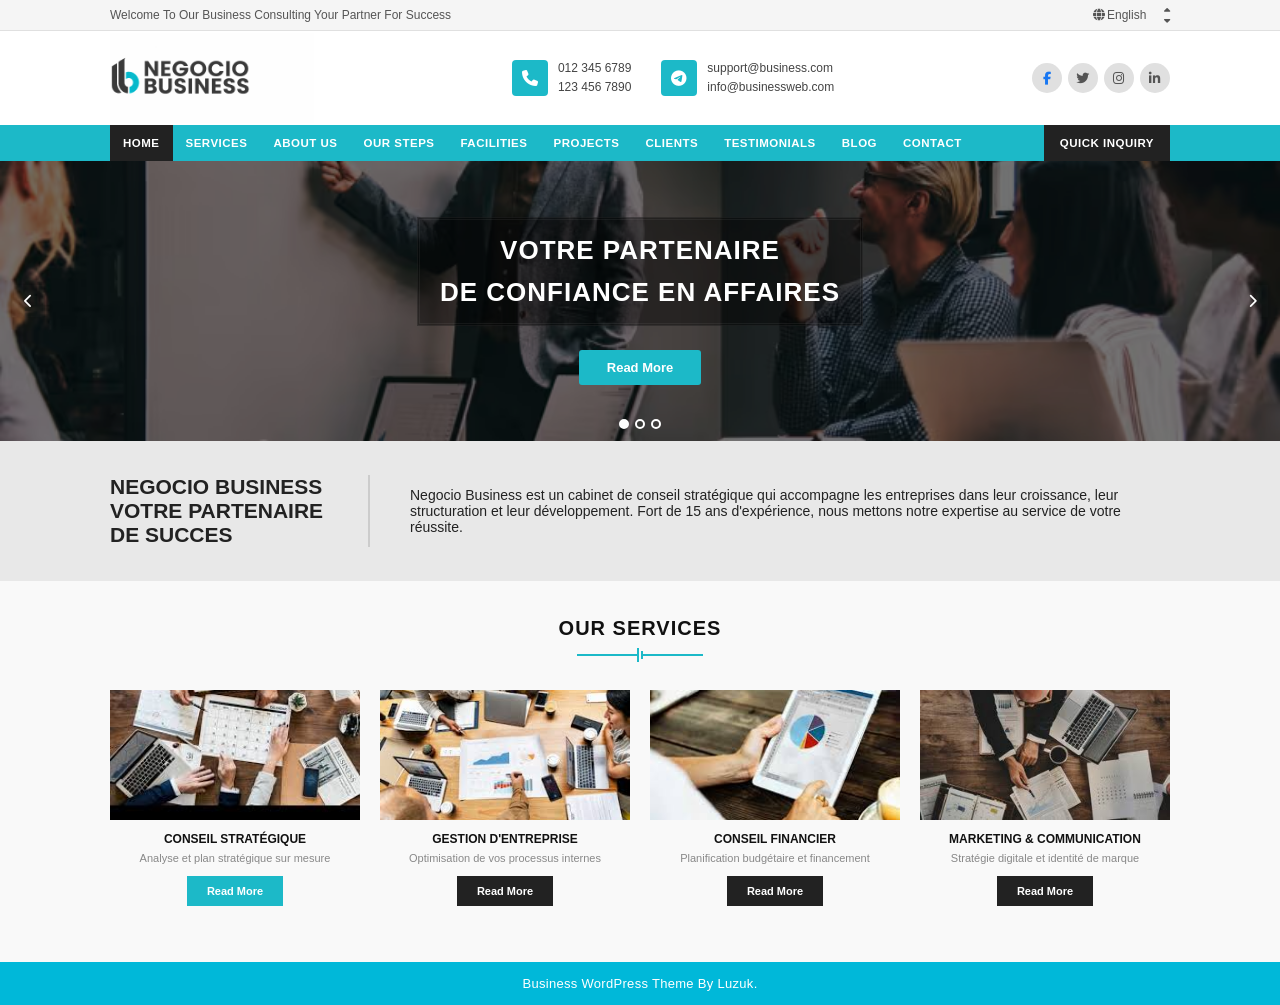
<file: index.html>
<!DOCTYPE html>
<html lang="en">
<head>
  <meta charset="UTF-8" />
  <meta name="viewport" content="width=device-width, initial-scale=1.0"/>
  <meta name="description" content="Negocio Business est un cabinet de conseil stratégique qui accompagne les entreprises dans leur croissance et développement."/>
<meta name="keywords" content="conseil stratégique, business, consulting, entreprise"/>
  <title>Negocio Business</title>
  <link rel="stylesheet" href="style.css" />
  <link href="https://cdnjs.cloudflare.com/ajax/libs/font-awesome/6.5.0/css/all.min.css" rel="stylesheet"/>
  <script src="//code.tidio.co/jkun0bcy0wb7kv5rkpobmkpur4fppaao.js" async></script>
</head>
<body>

  <!-- TOP BAR -->
  <div class="top-bar">
    <div class="top-bar-inner">
      <span>Welcome To Our Business Consulting Your Partner For Success</span>
      <div class="top-bar-right">
  <i class="fas fa-globe"></i>
  <select class="lang-select">
    <option value="en">English</option>
    <option value="fr">Français</option>
    <option value="es">Español</option>
    <option value="pt">Português</option>
  </select>
  <div class="lang-arrows">
    <i class="fas fa-caret-up"></i>
    <i class="fas fa-caret-down"></i>
  </div>
</div>
    </div>
  </div>

  <!-- HEADER -->
  <header class="header">
    <div class="header-inner">
      <!-- Logo -->
      <div class="logo">
        <img src="logo.jpeg" alt="Negocio Business" class="logo-img" loading="lazy"/>
      </div>

      <!-- Contact Info -->
      <div class="header-contact">
        <div class="contact-item">
          <div class="contact-icon phone-icon">
            <i class="fas fa-phone"></i>
          </div>
          <div class="contact-text">
            <span>012 345 6789</span>
            <span>123 456 7890</span>
          </div>
        </div>
        <div class="contact-item">
          <div class="contact-icon telegram-icon">
            <i class="fab fa-telegram-plane"></i>
          </div>
          <div class="contact-text">
            <span>support@business.com</span>
            <span>info@businessweb.com</span>
          </div>
        </div>
      </div>

      <!-- Social Icons -->
      <div class="header-social">
        <a href="#" class="social-btn active-social"><i class="fab fa-facebook-f"></i></a>
        <a href="#" class="social-btn"><i class="fab fa-twitter"></i></a>
        <a href="#" class="social-btn"><i class="fab fa-instagram"></i></a>
        <a href="#" class="social-btn"><i class="fab fa-linkedin-in"></i></a>
      </div>
    </div>
  </header>

  <!-- NAVIGATION -->
  <nav class="navbar">
    <div class="navbar-inner">
      <button class="burger" onclick="this.classList.toggle('open'); document.querySelector('.nav-links').classList.toggle('show');">
        &#9776
      </button>
      <ul class="nav-links">
        <li><a href="index.html" class="active">HOME</a></li>
        <li><a href="services.html">SERVICES</a></li>
        <li><a href="about.html">ABOUT US</a></li>
        <li><a href="oursteps.html">OUR STEPS</a></li>
        <li><a href="facilities.html">FACILITIES</a></li>
        <li><a href="projects.html">PROJECTS</a></li>
        <li><a href="clients.html">CLIENTS</a></li>
        <li><a href="testimonials.html">TESTIMONIALS</a></li>
        <li><a href="blog.html">BLOG</a></li>
        <li><a href="contact.html">CONTACT</a></li>
      </ul>
      <a href="#" class="quick-inquiry">QUICK INQUIRY</a>
    </div>
  </nav>
  <!-- HERO SECTION -->
<section class="hero">
  <input type="radio" name="slider" id="slide1" checked/>
  <input type="radio" name="slider" id="slide2"/>
  <input type="radio" name="slider" id="slide3"/>

  <div class="hero-slides">
    <div class="hero-slide slide1">
      <div class="hero-overlay"></div>
      <div class="hero-content">
        <h1><span class="hero-title-bg">VOTRE PARTENAIRE<br/>DE CONFIANCE EN AFFAIRES</span></h1>
        <a href="about.html" class="btn-readmore">Read More</a>
      </div>
    </div>
    <div class="hero-slide slide2">
      <div class="hero-overlay"></div>
      <div class="hero-content">
        <h1><span class="hero-title-bg">CONSEIL STRATÉGIQUE<br/>POUR VOTRE CROISSANCE</span></h1>
        <a href="services.html" class="btn-readmore">Read More</a>
      </div>
    </div>
    <div class="hero-slide slide3">
      <div class="hero-overlay"></div>
      <div class="hero-content">
        <h1><span class="hero-title-bg">DÉVELOPPEZ VOTRE<br/>ENTREPRISE AVEC NOUS</span></h1>
        <a href="contact.html" class="btn-readmore">Read More</a>
      </div>
    </div>
  </div>

  <!-- Flèches -->
  <div class="hero-arrows">
    <label for="slide3" class="slider-arrow left"><i class="fas fa-chevron-left"></i></label>
    <label for="slide2" class="slider-arrow right"><i class="fas fa-chevron-right"></i></label>
  </div>

  <!-- Dots -->
  <div class="slider-dots">
    <label for="slide1" class="dot"></label>
    <label for="slide2" class="dot"></label>
    <label for="slide3" class="dot"></label>
  </div>
</section>
  

  <!-- INTRO SECTION -->
  <section class="intro">
    <div class="intro-inner">
      <div class="intro-left">
        <h2>NEGOCIO BUSINESS VOTRE PARTENAIRE DE SUCCES</h2>
      </div>
      <div class="intro-right">
        <p>Negocio Business est un cabinet de conseil stratégique qui accompagne les entreprises dans leur croissance, leur structuration et leur développement. Fort de 15 ans d'expérience, nous mettons notre expertise au service de votre réussite.</p>
      </div>
    </div>
  </section>

  <!-- SERVICES SECTION -->
  <section class="services">
    <div class="services-inner">
      <h2 class="services-title">OUR SERVICES</h2>
      <div class="services-underline">
        <div class="line"></div>
        <div class="bar-tall"></div>
        <div class="bar-short"></div>
        <div class="line"></div>
      </div>

      <div class="services-grid">
        <!-- Card 1 -->
        <div class="service-card">
          <div class="service-img">
            <img src="maq1.jpg" alt="Service 1" loading="lazy"/>
          </div>
          <h3>Conseil Stratégique</h3>
          <p>Analyse et plan stratégique sur mesure</p>
          <a href="#" class="btn-service active-btn">Read More</a>
        </div>

        <!-- Card 2 -->
        <div class="service-card">
          <div class="service-img">
            <img src="maq2.jpg" alt="Service 2" loading="lazy"/>
          </div>
          <h3>Gestion d'Entreprise</h3>
          <p>Optimisation de vos processus internes</p>
          <a href="#" class="btn-service">Read More</a>
        </div>

        <!-- Card 3 -->
        <div class="service-card">
          <div class="service-img">
            <img src="maq3.jpg" alt="Service 3" loading="lazy"/>
          </div>
          <h3>Conseil Financier</h3>
          <p>Planification budgétaire et financement</p>
          <a href="#" class="btn-service">Read More</a>
        </div>

        <!-- Card 4 -->
        <div class="service-card">
          <div class="service-img">
            <img src="maq4.jpg" alt="Service 4" loading="lazy"/>
          </div>
          <h3>Marketing & Communication</h3>
          <p>Stratégie digitale et identité de marque</p>
          <a href="#" class="btn-service">Read More</a>
        </div>
      </div>
    </div>
  </section>

  <!-- FOOTER -->
  <footer class="footer">
    <p>Business WordPress Theme By Luzuk.</p>
  </footer>

</body>
</html>
</file>
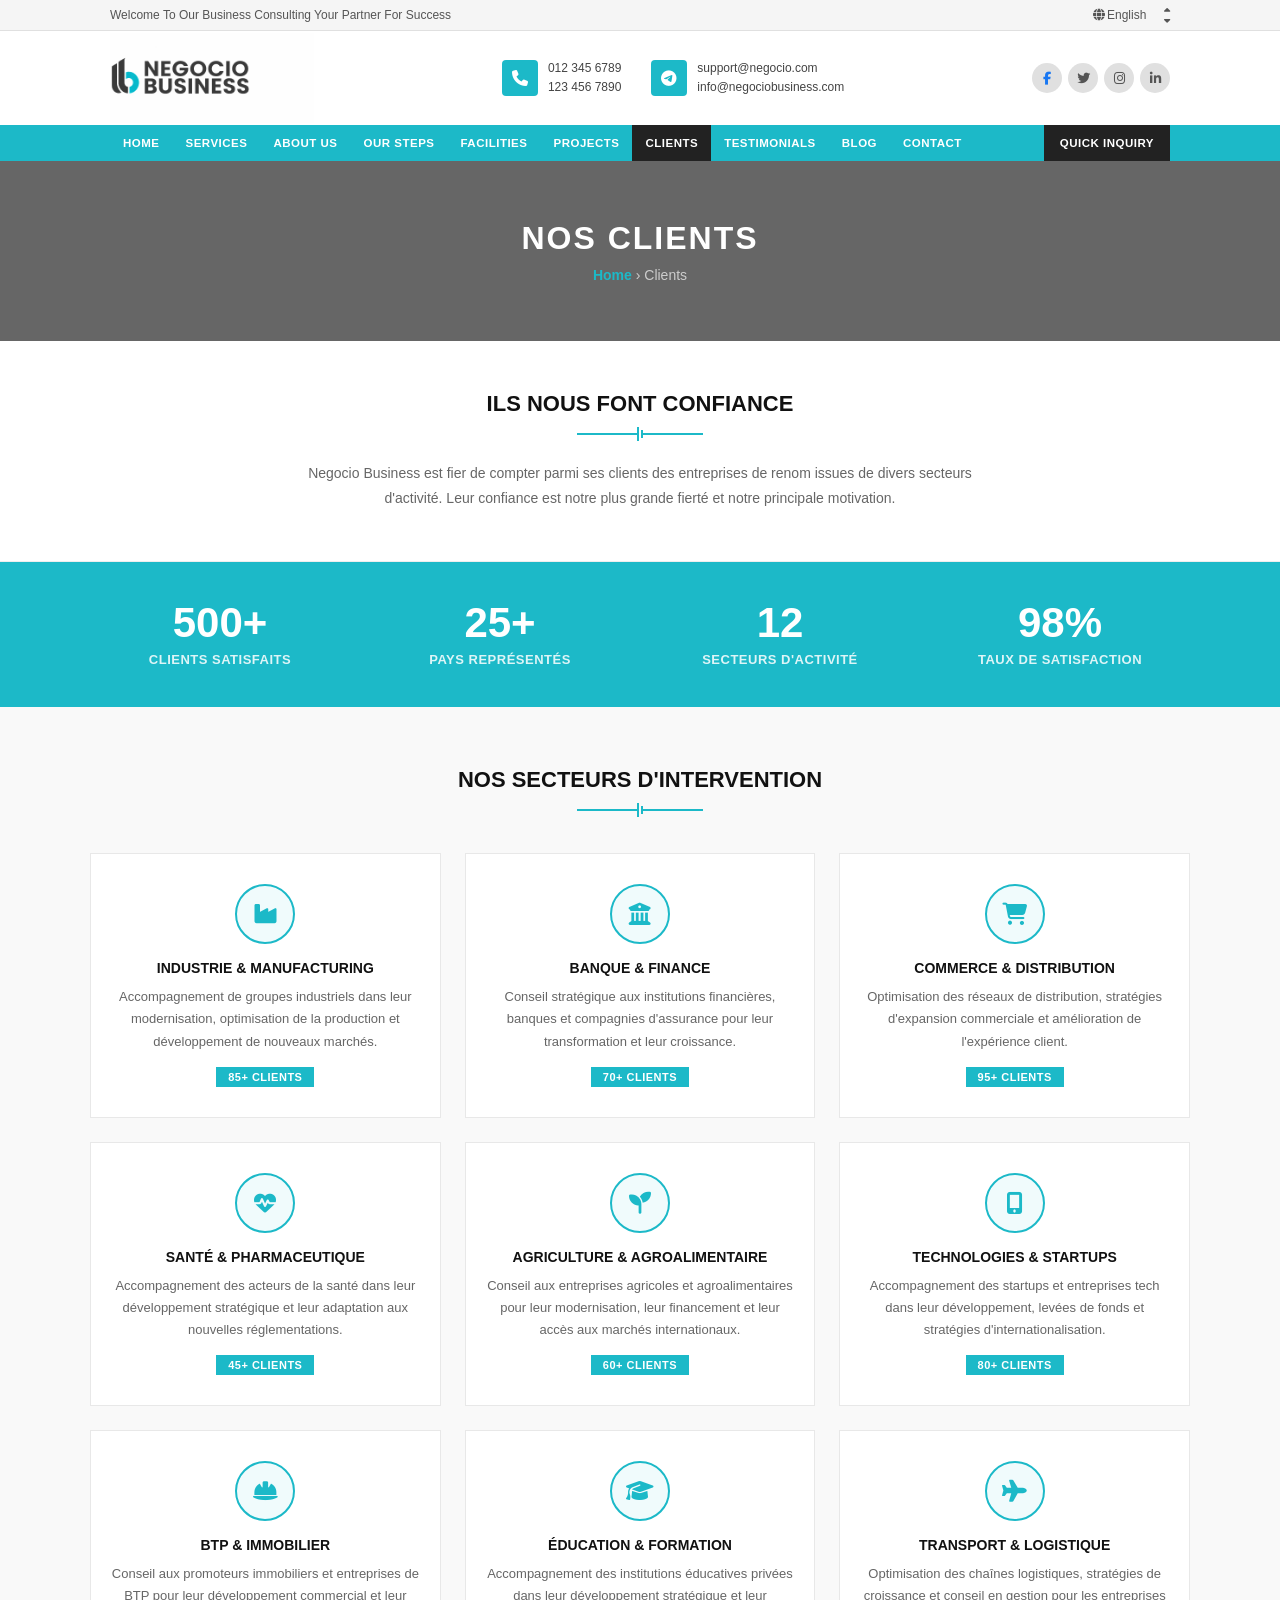
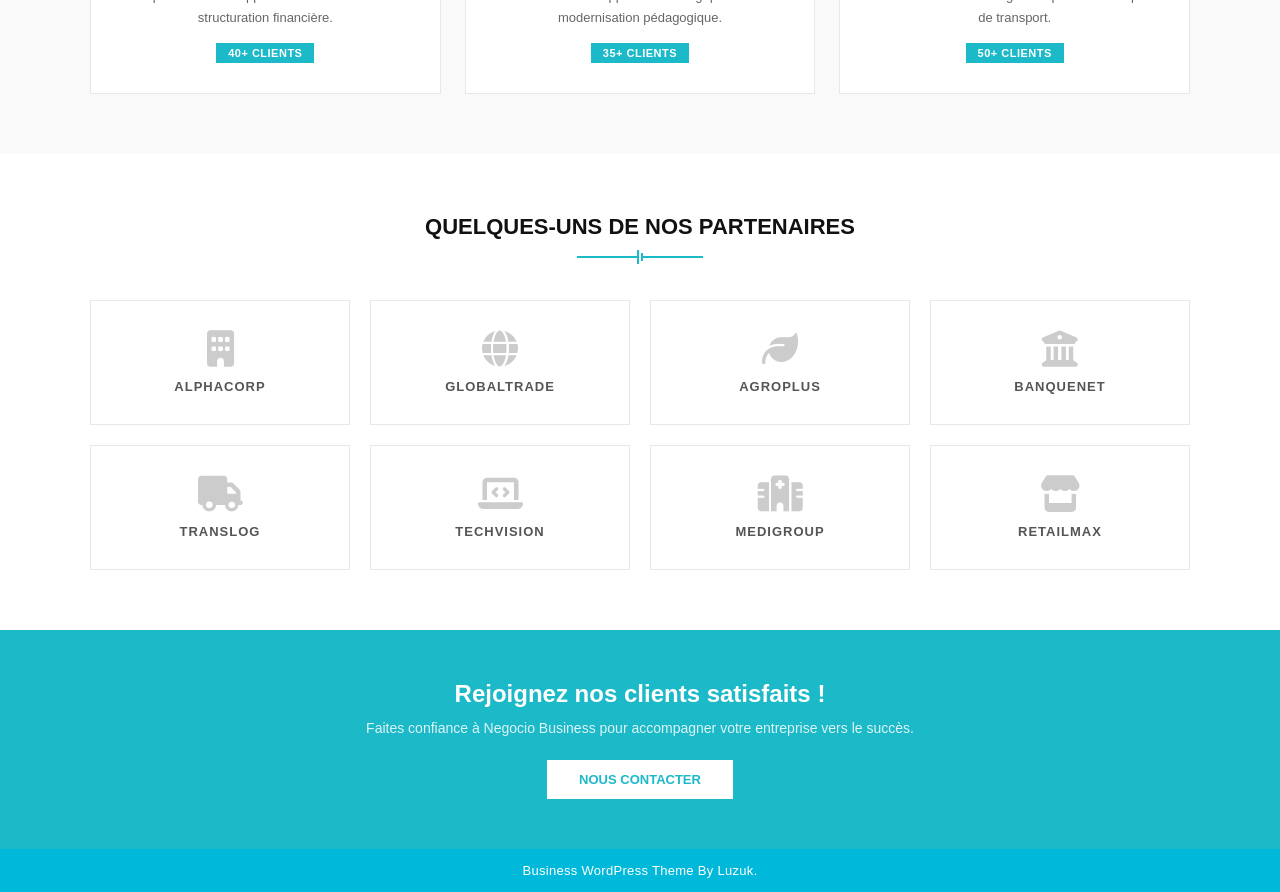
<file: clients.html>
<!DOCTYPE html>
<html lang="en">
<head>
  <meta charset="UTF-8" />
  <meta name="viewport" content="width=device-width, initial-scale=1.0"/>
  <meta name="description" content="Negocio Business est un cabinet de conseil stratégique qui accompagne les entreprises dans leur croissance et développement."/>
<meta name="keywords" content="conseil stratégique, business, consulting, entreprise"/>
  <title>Clients – Negocio Business</title>
  <link rel="stylesheet" href="style.css" />
  <link href="https://cdnjs.cloudflare.com/ajax/libs/font-awesome/6.5.0/css/all.min.css" rel="stylesheet"/>
  <script src="//code.tidio.co/jkun0bcy0wb7kv5rkpobmkpur4fppaao.js" async></script>
</head>
<body>

  <!-- TOP BAR -->
  <div class="top-bar">
    <div class="top-bar-inner">
      <span>Welcome To Our Business Consulting Your Partner For Success</span>
      <div class="top-bar-right">
  <i class="fas fa-globe"></i>
  <select class="lang-select">
    <option value="en">English</option>
    <option value="fr">Français</option>
    <option value="es">Español</option>
    <option value="pt">Português</option>
  </select>
  <div class="lang-arrows">
    <i class="fas fa-caret-up"></i>
    <i class="fas fa-caret-down"></i>
  </div>
</div>
    </div>
  </div>

  <!-- HEADER -->
  <header class="header">
    <div class="header-inner">
      <div class="logo">
        <div class="logo">
        <img src="logo.jpeg" alt="Negocio Business" class="logo-img" loading="lazy"/>
      </div>
      </div>
      <div class="header-contact">
        <div class="contact-item">
          <div class="contact-icon phone-icon"><i class="fas fa-phone"></i></div>
          <div class="contact-text">
            <span>012 345 6789</span>
            <span>123 456 7890</span>
          </div>
        </div>
        <div class="contact-item">
          <div class="contact-icon telegram-icon"><i class="fab fa-telegram-plane"></i></div>
          <div class="contact-text">
            <span>support@negocio.com</span>
            <span>info@negociobusiness.com</span>
          </div>
        </div>
      </div>
      <div class="header-social">
        <a href="#" class="social-btn active-social"><i class="fab fa-facebook-f"></i></a>
        <a href="#" class="social-btn"><i class="fab fa-twitter"></i></a>
        <a href="#" class="social-btn"><i class="fab fa-instagram"></i></a>
        <a href="#" class="social-btn"><i class="fab fa-linkedin-in"></i></a>
      </div>
    </div>
  </header>

  <!-- NAVIGATION -->
  <nav class="navbar">
    <div class="navbar-inner">
      <button class="burger" onclick="this.classList.toggle('open'); document.querySelector('.nav-links').classList.toggle('show');">&#9776;</button>
      <ul class="nav-links">
        <li><a href="index.html">HOME</a></li>
        <li><a href="services.html">SERVICES</a></li>
        <li><a href="about.html">ABOUT US</a></li>
        <li><a href="oursteps.html">OUR STEPS</a></li>
        <li><a href="facilities.html">FACILITIES</a></li>
        <li><a href="projects.html">PROJECTS</a></li>
        <li><a href="clients.html" class="active">CLIENTS</a></li>
        <li><a href="testimonials.html">TESTIMONIALS</a></li>
        <li><a href="blog.html">BLOG</a></li>
        <li><a href="contact.html">CONTACT</a></li>
      </ul>
      <a href="contact.html" class="quick-inquiry">QUICK INQUIRY</a>
    </div>
  </nav>

  <!-- PAGE BANNER -->
  <section class="page-banner">
    <div class="page-banner-overlay"></div>
    <div class="page-banner-content">
      <h1>NOS CLIENTS</h1>
      <p><a href="index.html">Home</a> &rsaquo; Clients</p>
    </div>
  </section>

  <!-- INTRO -->
  <section class="cli-intro">
    <div class="cli-intro-inner">
      <h2>Ils nous font confiance</h2>
      <div class="services-underline">
        <div class="line"></div>
        <div class="bar-tall"></div>
        <div class="bar-short"></div>
        <div class="line"></div>
      </div>
      <p>Negocio Business est fier de compter parmi ses clients des entreprises de renom issues de divers secteurs d'activité. Leur confiance est notre plus grande fierté et notre principale motivation.</p>
    </div>
  </section>

  <!-- STATS -->
  <section class="cli-stats">
    <div class="cli-stats-inner">
      <div class="cli-stat">
        <span class="cli-stat-number">500+</span>
        <span class="cli-stat-label">Clients Satisfaits</span>
      </div>
      <div class="cli-stat">
        <span class="cli-stat-number">25+</span>
        <span class="cli-stat-label">Pays Représentés</span>
      </div>
      <div class="cli-stat">
        <span class="cli-stat-number">12</span>
        <span class="cli-stat-label">Secteurs d'Activité</span>
      </div>
      <div class="cli-stat">
        <span class="cli-stat-number">98%</span>
        <span class="cli-stat-label">Taux de Satisfaction</span>
      </div>
    </div>
  </section>

  <!-- SECTEURS -->
  <section class="cli-sectors">
    <div class="cli-sectors-inner">
      <h2>Nos Secteurs d'Intervention</h2>
      <div class="services-underline">
        <div class="line"></div>
        <div class="bar-tall"></div>
        <div class="bar-short"></div>
        <div class="line"></div>
      </div>

      <div class="sectors-grid">

        <div class="sector-card">
          <div class="sector-icon"><i class="fas fa-industry"></i></div>
          <h3>Industrie & Manufacturing</h3>
          <p>Accompagnement de groupes industriels dans leur modernisation, optimisation de la production et développement de nouveaux marchés.</p>
          <span class="sector-count">85+ clients</span>
        </div>

        <div class="sector-card">
          <div class="sector-icon"><i class="fas fa-university"></i></div>
          <h3>Banque & Finance</h3>
          <p>Conseil stratégique aux institutions financières, banques et compagnies d'assurance pour leur transformation et leur croissance.</p>
          <span class="sector-count">70+ clients</span>
        </div>

        <div class="sector-card">
          <div class="sector-icon"><i class="fas fa-shopping-cart"></i></div>
          <h3>Commerce & Distribution</h3>
          <p>Optimisation des réseaux de distribution, stratégies d'expansion commerciale et amélioration de l'expérience client.</p>
          <span class="sector-count">95+ clients</span>
        </div>

        <div class="sector-card">
          <div class="sector-icon"><i class="fas fa-heartbeat"></i></div>
          <h3>Santé & Pharmaceutique</h3>
          <p>Accompagnement des acteurs de la santé dans leur développement stratégique et leur adaptation aux nouvelles réglementations.</p>
          <span class="sector-count">45+ clients</span>
        </div>

        <div class="sector-card">
          <div class="sector-icon"><i class="fas fa-seedling"></i></div>
          <h3>Agriculture & Agroalimentaire</h3>
          <p>Conseil aux entreprises agricoles et agroalimentaires pour leur modernisation, leur financement et leur accès aux marchés internationaux.</p>
          <span class="sector-count">60+ clients</span>
        </div>

        <div class="sector-card">
          <div class="sector-icon"><i class="fas fa-mobile-alt"></i></div>
          <h3>Technologies & Startups</h3>
          <p>Accompagnement des startups et entreprises tech dans leur développement, levées de fonds et stratégies d'internationalisation.</p>
          <span class="sector-count">80+ clients</span>
        </div>

        <div class="sector-card">
          <div class="sector-icon"><i class="fas fa-hard-hat"></i></div>
          <h3>BTP & Immobilier</h3>
          <p>Conseil aux promoteurs immobiliers et entreprises de BTP pour leur développement commercial et leur structuration financière.</p>
          <span class="sector-count">40+ clients</span>
        </div>

        <div class="sector-card">
          <div class="sector-icon"><i class="fas fa-graduation-cap"></i></div>
          <h3>Éducation & Formation</h3>
          <p>Accompagnement des institutions éducatives privées dans leur développement stratégique et leur modernisation pédagogique.</p>
          <span class="sector-count">35+ clients</span>
        </div>

        <div class="sector-card">
          <div class="sector-icon"><i class="fas fa-plane"></i></div>
          <h3>Transport & Logistique</h3>
          <p>Optimisation des chaînes logistiques, stratégies de croissance et conseil en gestion pour les entreprises de transport.</p>
          <span class="sector-count">50+ clients</span>
        </div>

      </div>
    </div>
  </section>

  <!-- LOGOS CLIENTS -->
  <section class="cli-logos">
    <div class="cli-logos-inner">
      <h2>Quelques-uns de nos Partenaires</h2>
      <div class="services-underline">
        <div class="line"></div>
        <div class="bar-tall"></div>
        <div class="bar-short"></div>
        <div class="line"></div>
      </div>
      <div class="logos-grid">
        <div class="logo-item"><i class="fas fa-building"></i><span>AlphaCorp</span></div>
        <div class="logo-item"><i class="fas fa-globe"></i><span>GlobalTrade</span></div>
        <div class="logo-item"><i class="fas fa-leaf"></i><span>AgroPlus</span></div>
        <div class="logo-item"><i class="fas fa-university"></i><span>BanqueNet</span></div>
        <div class="logo-item"><i class="fas fa-truck"></i><span>TransLog</span></div>
        <div class="logo-item"><i class="fas fa-laptop-code"></i><span>TechVision</span></div>
        <div class="logo-item"><i class="fas fa-hospital"></i><span>MediGroup</span></div>
        <div class="logo-item"><i class="fas fa-store"></i><span>RetailMax</span></div>
      </div>
    </div>
  </section>

  <!-- CTA BAND -->
  <section class="cta-band">
    <div class="cta-band-inner">
      <h2>Rejoignez nos clients satisfaits !</h2>
      <p>Faites confiance à Negocio Business pour accompagner votre entreprise vers le succès.</p>
      <a href="contact.html" class="btn-cta">Nous Contacter</a>
    </div>
  </section>

  <!-- FOOTER -->
  <footer class="footer">
    <p>Business WordPress Theme By Luzuk.</p>
  </footer>

</body>
</html>
</file>
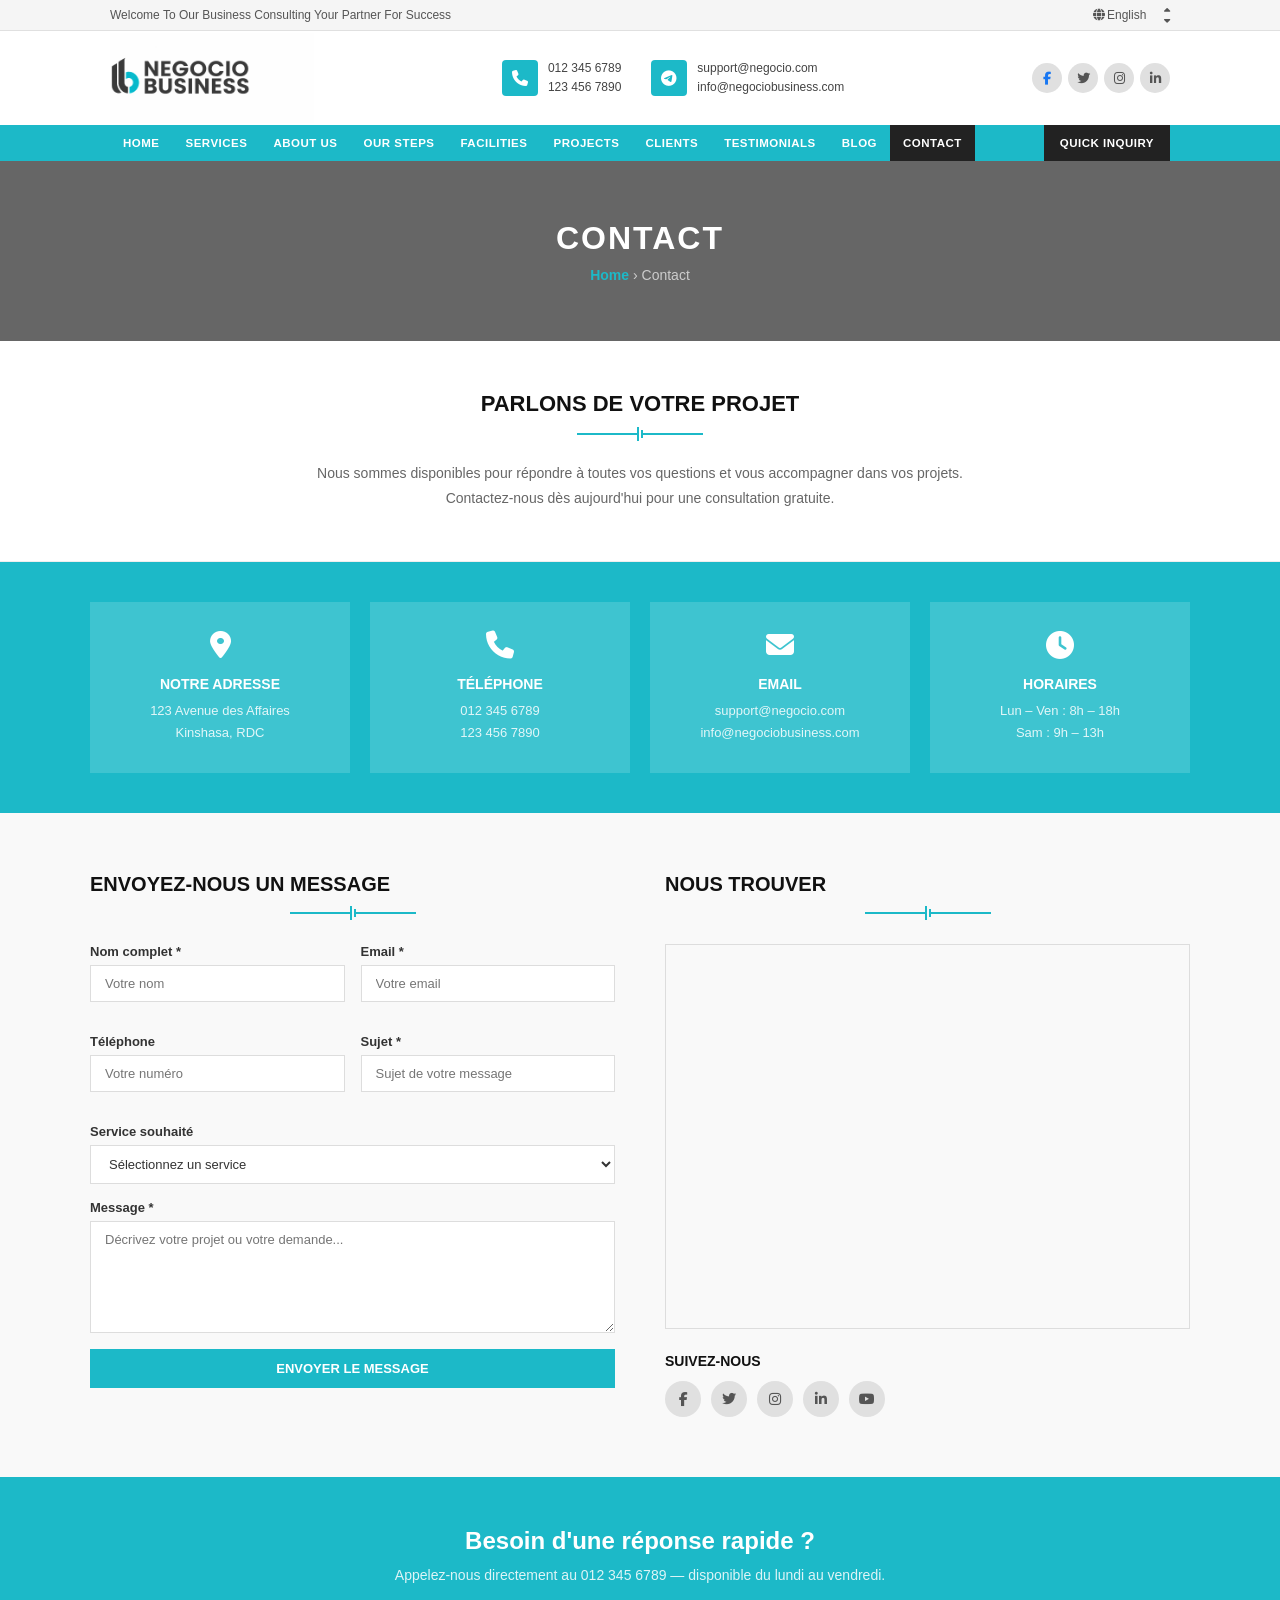
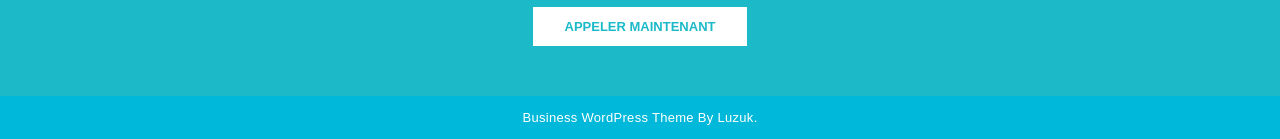
<file: contact.html>
<!DOCTYPE html>
<html lang="en">
<head>
  <meta charset="UTF-8" />
  <meta name="viewport" content="width=device-width, initial-scale=1.0"/>
  <meta name="description" content="Negocio Business est un cabinet de conseil stratégique qui accompagne les entreprises dans leur croissance et développement."/>
<meta name="keywords" content="conseil stratégique, business, consulting, entreprise"/>
  <title>Contact – Negocio Business</title>
  <link rel="stylesheet" href="style.css" />
  <link href="https://cdnjs.cloudflare.com/ajax/libs/font-awesome/6.5.0/css/all.min.css" rel="stylesheet"/>
  <script src="//code.tidio.co/jkun0bcy0wb7kv5rkpobmkpur4fppaao.js" async></script>
</head>
<body>

  <!-- TOP BAR -->
  <div class="top-bar">
    <div class="top-bar-inner">
      <span>Welcome To Our Business Consulting Your Partner For Success</span>
      <div class="top-bar-right">
  <i class="fas fa-globe"></i>
  <select class="lang-select">
    <option value="en">English</option>
    <option value="fr">Français</option>
    <option value="es">Español</option>
    <option value="pt">Português</option>
  </select>
  <div class="lang-arrows">
    <i class="fas fa-caret-up"></i>
    <i class="fas fa-caret-down"></i>
  </div>
</div>
    </div>
  </div>

  <!-- HEADER -->
  <header class="header">
    <div class="header-inner">
      <div class="logo">
        <div class="logo">
        <img src="logo.jpeg" alt="Negocio Business" class="logo-img" loading="lazy"/>
      </div>
      </div>
      <div class="header-contact">
        <div class="contact-item">
          <div class="contact-icon phone-icon"><i class="fas fa-phone"></i></div>
          <div class="contact-text">
            <span>012 345 6789</span>
            <span>123 456 7890</span>
          </div>
        </div>
        <div class="contact-item">
          <div class="contact-icon telegram-icon"><i class="fab fa-telegram-plane"></i></div>
          <div class="contact-text">
            <span>support@negocio.com</span>
            <span>info@negociobusiness.com</span>
          </div>
        </div>
      </div>
      <div class="header-social">
        <a href="#" class="social-btn active-social"><i class="fab fa-facebook-f"></i></a>
        <a href="#" class="social-btn"><i class="fab fa-twitter"></i></a>
        <a href="#" class="social-btn"><i class="fab fa-instagram"></i></a>
        <a href="#" class="social-btn"><i class="fab fa-linkedin-in"></i></a>
      </div>
    </div>
  </header>

  <!-- NAVIGATION -->
  <nav class="navbar">
    <div class="navbar-inner">
      <button class="burger" onclick="this.classList.toggle('open'); document.querySelector('.nav-links').classList.toggle('show');">&#9776;</button>
      <ul class="nav-links">
        <li><a href="index.html">HOME</a></li>
        <li><a href="services.html">SERVICES</a></li>
        <li><a href="about.html">ABOUT US</a></li>
        <li><a href="oursteps.html">OUR STEPS</a></li>
        <li><a href="facilities.html">FACILITIES</a></li>
        <li><a href="projects.html">PROJECTS</a></li>
        <li><a href="clients.html">CLIENTS</a></li>
        <li><a href="testimonials.html">TESTIMONIALS</a></li>
        <li><a href="blog.html">BLOG</a></li>
        <li><a href="contact.html" class="active">CONTACT</a></li>
      </ul>
      <a href="contact.html" class="quick-inquiry">QUICK INQUIRY</a>
    </div>
  </nav>

  <!-- PAGE BANNER -->
  <section class="page-banner">
    <div class="page-banner-overlay"></div>
    <div class="page-banner-content">
      <h1>CONTACT</h1>
      <p><a href="index.html">Home</a> &rsaquo; Contact</p>
    </div>
  </section>

  <!-- INTRO -->
  <section class="page-intro">
    <div class="page-intro-inner">
      <h2>Parlons de votre projet</h2>
      <div class="services-underline">
        <div class="line"></div>
        <div class="bar-tall"></div>
        <div class="bar-short"></div>
        <div class="line"></div>
      </div>
      <p>Nous sommes disponibles pour répondre à toutes vos questions et vous accompagner dans vos projets. Contactez-nous dès aujourd'hui pour une consultation gratuite.</p>
    </div>
  </section>

  <!-- CONTACT INFO CARDS -->
  <section class="contact-cards">
    <div class="contact-cards-inner">
      <div class="contact-card">
        <div class="contact-card-icon"><i class="fas fa-map-marker-alt"></i></div>
        <h3>Notre Adresse</h3>
        <p>123 Avenue des Affaires<br/>Kinshasa, RDC</p>
      </div>
      <div class="contact-card">
        <div class="contact-card-icon"><i class="fas fa-phone"></i></div>
        <h3>Téléphone</h3>
        <p>012 345 6789<br/>123 456 7890</p>
      </div>
      <div class="contact-card">
        <div class="contact-card-icon"><i class="fas fa-envelope"></i></div>
        <h3>Email</h3>
        <p>support@negocio.com<br/>info@negociobusiness.com</p>
      </div>
      <div class="contact-card">
        <div class="contact-card-icon"><i class="fas fa-clock"></i></div>
        <h3>Horaires</h3>
        <p>Lun – Ven : 8h – 18h<br/>Sam : 9h – 13h</p>
      </div>
    </div>
  </section>

  <!-- FORMULAIRE + CARTE -->
  <section class="contact-main">
    <div class="contact-main-inner">

      <!-- Formulaire -->
      <div class="contact-form-wrap">
        <h2>Envoyez-nous un message</h2>
        <div class="services-underline" style="margin: 10px 0 24px;">
          <div class="line"></div>
          <div class="bar-tall"></div>
          <div class="bar-short"></div>
          <div class="line"></div>
        </div>

        <div class="form-row">
          <div class="form-group">
            <label for="nom">Nom complet *</label>
            <input type="text" id="nom" name="nom" placeholder="Votre nom"/>
          </div>
          <div class="form-group">
            <label for="email">Email *</label>
            <input type="email" id="email" name="email" placeholder="Votre email"/>
          </div>
        </div>
        <div class="form-row">
          <div class="form-group">
            <label for="telephone">Téléphone</label>
            <input type="tel" id="telephone" name="telephone" placeholder="Votre numéro"/>
          </div>
          <div class="form-group">
            <label for="sujet">Sujet *</label>
            <input type="text" id="sujet" name="sujet" placeholder="Sujet de votre message"/>
          </div>
        </div>
        <div class="form-group">
          <label>Service souhaité</label>
          <select>
            <option>Sélectionnez un service</option>
            <option>Conseil Stratégique</option>
            <option>Gestion d'Entreprise</option>
            <option>Conseil Financier</option>
            <option>Marketing & Communication</option>
            <option>Développement Commercial</option>
            <option>Expansion Internationale</option>
          </select>
        </div>
        <div class="form-group">
          <label for="message">Message *</label>
          <textarea rows="6" id="message" name="message" placeholder="Décrivez votre projet ou votre demande..."></textarea>
        </div>
        <button type="submit" class="btn-submit">Envoyer le message</button>
      </div>

      <!-- Carte -->
      <div class="contact-map-wrap">
        <h2>Nous Trouver</h2>
        <div class="services-underline" style="margin: 10px 0 24px;">
          <div class="line"></div>
          <div class="bar-tall"></div>
          <div class="bar-short"></div>
          <div class="line"></div>
        </div>
        <div class="contact-map">
          <iframe
            src="https://www.google.com/maps/embed?pb=!1m18!1m12!1m3!1d63703.78845375185!2d15.2662!3d-4.3217!2m3!1f0!2f0!3f0!3m2!1i1024!2i768!4f13.1!3m3!1m2!1s0x1a6a33e60b74c3c1%3A0x6a18be6de9a9c43c!2sKinshasa%2C%20Democratic%20Republic%20of%20the%20Congo!5e0!3m2!1sen!2s!4v1620000000000!5m2!1sen!2s"
            width="100%" height="380" style="border:0;" allowfullscreen="" loading="lazy">
          </iframe>
        </div>
        <div class="contact-social">
          <h4>Suivez-nous</h4>
          <div class="contact-social-links">
            <a href="#"><i class="fab fa-facebook-f"></i></a>
            <a href="#"><i class="fab fa-twitter"></i></a>
            <a href="#"><i class="fab fa-instagram"></i></a>
            <a href="#"><i class="fab fa-linkedin-in"></i></a>
            <a href="#"><i class="fab fa-youtube"></i></a>
          </div>
        </div>
      </div>

    </div>
  </section>

  <!-- CTA BAND -->
  <section class="cta-band">
    <div class="cta-band-inner">
      <h2>Besoin d'une réponse rapide ?</h2>
      <p>Appelez-nous directement au 012 345 6789 — disponible du lundi au vendredi.</p>
      <a href="tel:0123456789" class="btn-cta">Appeler maintenant</a>
    </div>
  </section>

  <!-- FOOTER -->
  <footer class="footer">
    <p>Business WordPress Theme By Luzuk.</p>
  </footer>

</body>
</html>
</file>
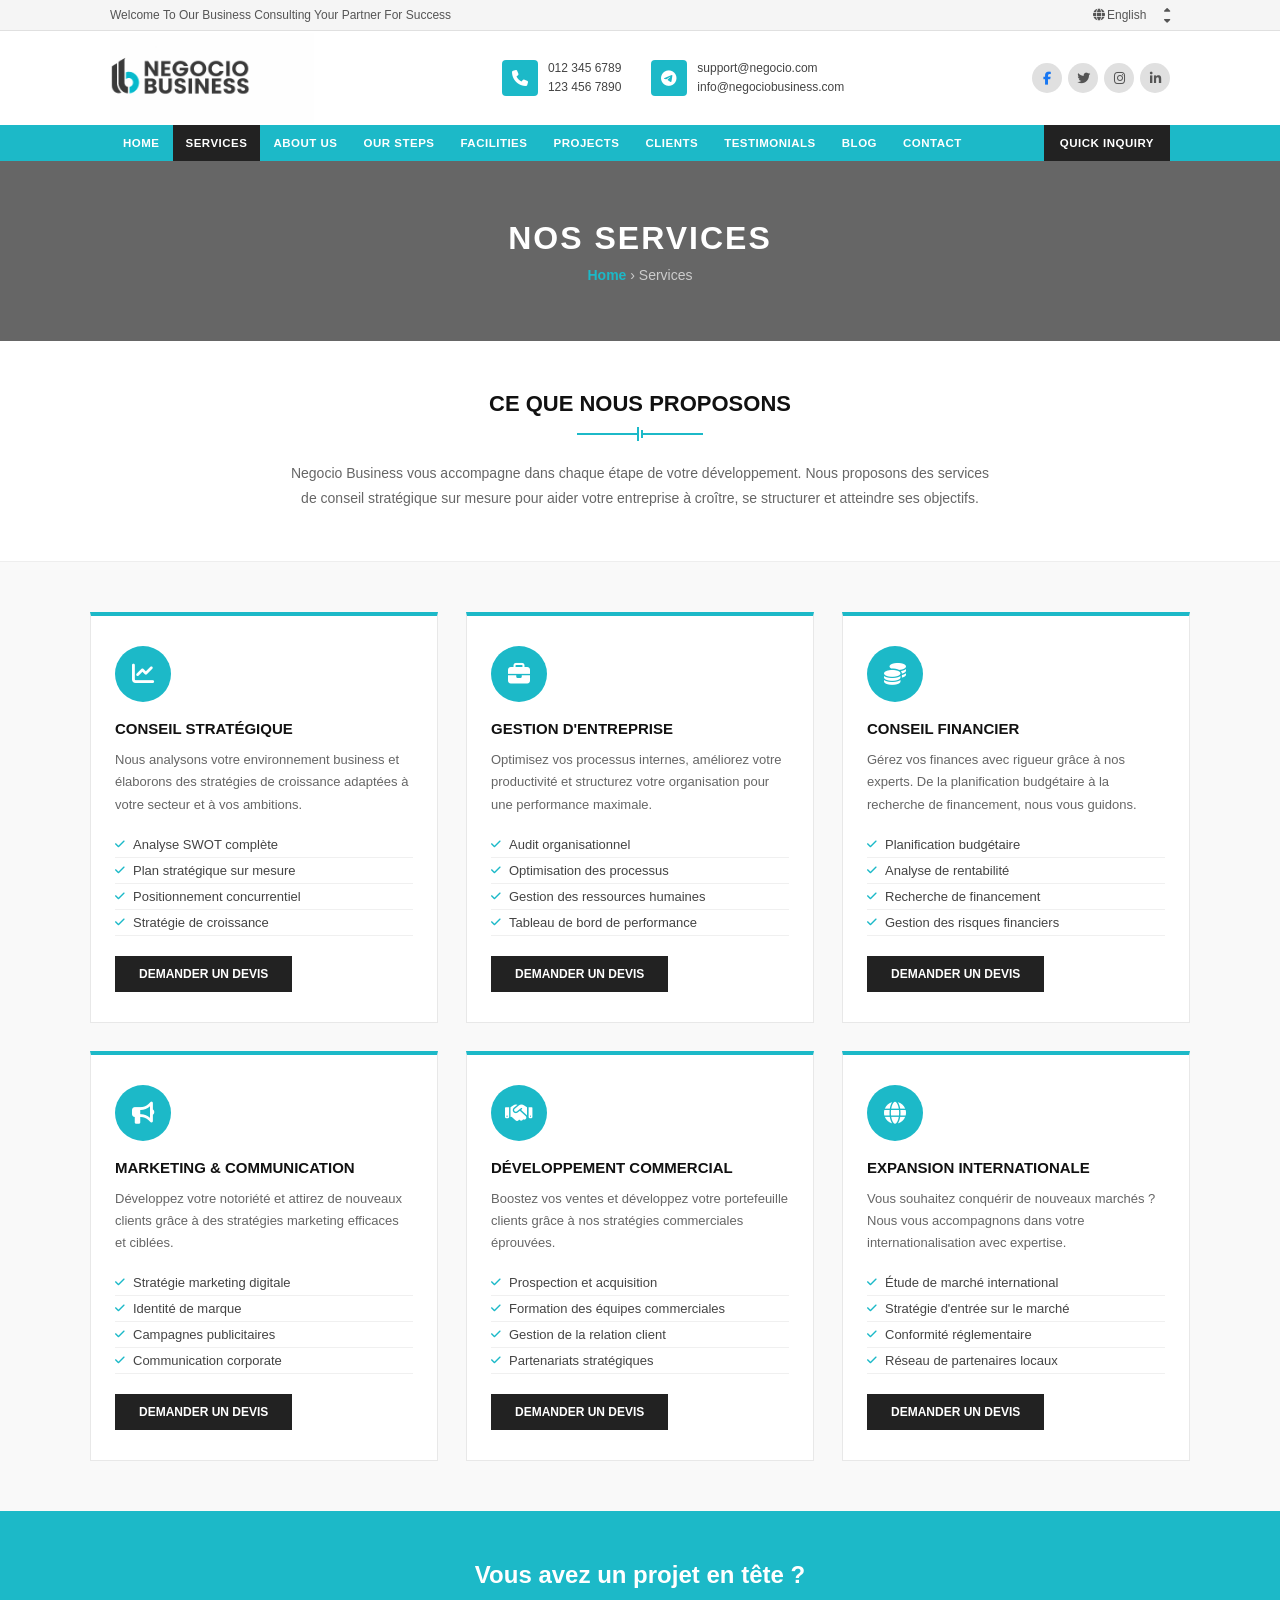
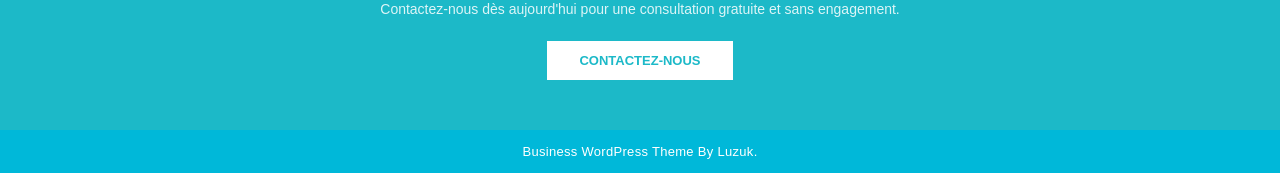
<file: services.html>
<!DOCTYPE html>
<html lang="en">
<head>
  <meta charset="UTF-8" />
  <meta name="viewport" content="width=device-width, initial-scale=1.0"/>
  <meta name="description" content="Negocio Business est un cabinet de conseil stratégique qui accompagne les entreprises dans leur croissance et développement."/>
  <meta name="keywords" content="conseil stratégique, business, consulting, entreprise"/>
  <title>Services – Negocio Business</title>
  <link rel="stylesheet" href="style.css" />
  <link href="https://cdnjs.cloudflare.com/ajax/libs/font-awesome/6.5.0/css/all.min.css" rel="stylesheet"/>
  <script src="//code.tidio.co/jkun0bcy0wb7kv5rkpobmkpur4fppaao.js" async></script>
</head>
<body>

  <!-- TOP BAR -->
  <div class="top-bar">
    <div class="top-bar-inner">
      <span>Welcome To Our Business Consulting Your Partner For Success</span>
      <div class="top-bar-right">
  <i class="fas fa-globe"></i>
  <select class="lang-select">
    <option value="en">English</option>
    <option value="fr">Français</option>
    <option value="es">Español</option>
    <option value="pt">Português</option>
  </select>
  <div class="lang-arrows">
    <i class="fas fa-caret-up"></i>
    <i class="fas fa-caret-down"></i>
  </div>
</div>
    </div>
  </div>

  <!-- HEADER -->
  <header class="header">
    <div class="header-inner">
      <div class="logo">
        <div class="logo">
        <img src="logo.jpeg" alt="Negocio Business" class="logo-img" loading="lazy"/>
      </div>
      </div>
      <div class="header-contact">
        <div class="contact-item">
          <div class="contact-icon phone-icon"><i class="fas fa-phone"></i></div>
          <div class="contact-text">
            <span>012 345 6789</span>
            <span>123 456 7890</span>
          </div>
        </div>
        <div class="contact-item">
          <div class="contact-icon telegram-icon"><i class="fab fa-telegram-plane"></i></div>
          <div class="contact-text">
            <span>support@negocio.com</span>
            <span>info@negociobusiness.com</span>
          </div>
        </div>
      </div>
      <div class="header-social">
        <a href="#" class="social-btn active-social"><i class="fab fa-facebook-f"></i></a>
        <a href="#" class="social-btn"><i class="fab fa-twitter"></i></a>
        <a href="#" class="social-btn"><i class="fab fa-instagram"></i></a>
        <a href="#" class="social-btn"><i class="fab fa-linkedin-in"></i></a>
      </div>
    </div>
  </header>

  <!-- NAVIGATION -->
  <nav class="navbar">
    <div class="navbar-inner">
      <button class="burger" onclick="this.classList.toggle('open'); document.querySelector('.nav-links').classList.toggle('show');">&#9776;</button>
      <ul class="nav-links">
        <li><a href="index.html">HOME</a></li>
        <li><a href="services.html" class="active">SERVICES</a></li>
        <li><a href="about.html">ABOUT US</a></li>
        <li><a href="oursteps.html">OUR STEPS</a></li>
        <li><a href="facilities.html">FACILITIES</a></li>
        <li><a href="projects.html">PROJECTS</a></li>
        <li><a href="clients.html">CLIENTS</a></li>
        <li><a href="testimonials.html">TESTIMONIALS</a></li>
        <li><a href="blog.html">BLOG</a></li>
        <li><a href="contact.html">CONTACT</a></li>
      </ul>
      <a href="contact.html" class="quick-inquiry">QUICK INQUIRY</a>
    </div>
  </nav>

  <!-- PAGE BANNER -->
  <section class="page-banner">
    <div class="page-banner-overlay"></div>
    <div class="page-banner-content">
      <h1>NOS SERVICES</h1>
      <p><a href="index.html">Home</a> &rsaquo; Services</p>
    </div>
  </section>

  <!-- INTRO -->
  <section class="srv-intro">
    <div class="srv-intro-inner">
      <h2>Ce que nous proposons</h2>
      <div class="services-underline">
        <div class="line"></div>
        <div class="bar-tall"></div>
        <div class="bar-short"></div>
        <div class="line"></div>
      </div>
      <p>Negocio Business vous accompagne dans chaque étape de votre développement. Nous proposons des services de conseil stratégique sur mesure pour aider votre entreprise à croître, se structurer et atteindre ses objectifs.</p>
    </div>
  </section>

  <!-- SERVICES CARDS -->
  <section class="srv-section">
    <div class="srv-inner">

      <div class="srv-card">
        <div class="srv-icon"><i class="fas fa-chart-line"></i></div>
        <h3>Conseil Stratégique</h3>
        <p>Nous analysons votre environnement business et élaborons des stratégies de croissance adaptées à votre secteur et à vos ambitions.</p>
        <ul>
          <li><i class="fas fa-check"></i> Analyse SWOT complète</li>
          <li><i class="fas fa-check"></i> Plan stratégique sur mesure</li>
          <li><i class="fas fa-check"></i> Positionnement concurrentiel</li>
          <li><i class="fas fa-check"></i> Stratégie de croissance</li>
        </ul>
        <a href="contact.html" class="btn-srv">Demander un devis</a>
      </div>

      <div class="srv-card">
        <div class="srv-icon"><i class="fas fa-briefcase"></i></div>
        <h3>Gestion d'Entreprise</h3>
        <p>Optimisez vos processus internes, améliorez votre productivité et structurez votre organisation pour une performance maximale.</p>
        <ul>
          <li><i class="fas fa-check"></i> Audit organisationnel</li>
          <li><i class="fas fa-check"></i> Optimisation des processus</li>
          <li><i class="fas fa-check"></i> Gestion des ressources humaines</li>
          <li><i class="fas fa-check"></i> Tableau de bord de performance</li>
        </ul>
        <a href="contact.html" class="btn-srv">Demander un devis</a>
      </div>

      <div class="srv-card">
        <div class="srv-icon"><i class="fas fa-coins"></i></div>
        <h3>Conseil Financier</h3>
        <p>Gérez vos finances avec rigueur grâce à nos experts. De la planification budgétaire à la recherche de financement, nous vous guidons.</p>
        <ul>
          <li><i class="fas fa-check"></i> Planification budgétaire</li>
          <li><i class="fas fa-check"></i> Analyse de rentabilité</li>
          <li><i class="fas fa-check"></i> Recherche de financement</li>
          <li><i class="fas fa-check"></i> Gestion des risques financiers</li>
        </ul>
        <a href="contact.html" class="btn-srv">Demander un devis</a>
      </div>

      <div class="srv-card">
        <div class="srv-icon"><i class="fas fa-bullhorn"></i></div>
        <h3>Marketing & Communication</h3>
        <p>Développez votre notoriété et attirez de nouveaux clients grâce à des stratégies marketing efficaces et ciblées.</p>
        <ul>
          <li><i class="fas fa-check"></i> Stratégie marketing digitale</li>
          <li><i class="fas fa-check"></i> Identité de marque</li>
          <li><i class="fas fa-check"></i> Campagnes publicitaires</li>
          <li><i class="fas fa-check"></i> Communication corporate</li>
        </ul>
        <a href="contact.html" class="btn-srv">Demander un devis</a>
      </div>

      <div class="srv-card">
        <div class="srv-icon"><i class="fas fa-handshake"></i></div>
        <h3>Développement Commercial</h3>
        <p>Boostez vos ventes et développez votre portefeuille clients grâce à nos stratégies commerciales éprouvées.</p>
        <ul>
          <li><i class="fas fa-check"></i> Prospection et acquisition</li>
          <li><i class="fas fa-check"></i> Formation des équipes commerciales</li>
          <li><i class="fas fa-check"></i> Gestion de la relation client</li>
          <li><i class="fas fa-check"></i> Partenariats stratégiques</li>
        </ul>
        <a href="contact.html" class="btn-srv">Demander un devis</a>
      </div>

      <div class="srv-card">
        <div class="srv-icon"><i class="fas fa-globe"></i></div>
        <h3>Expansion Internationale</h3>
        <p>Vous souhaitez conquérir de nouveaux marchés ? Nous vous accompagnons dans votre internationalisation avec expertise.</p>
        <ul>
          <li><i class="fas fa-check"></i> Étude de marché international</li>
          <li><i class="fas fa-check"></i> Stratégie d'entrée sur le marché</li>
          <li><i class="fas fa-check"></i> Conformité réglementaire</li>
          <li><i class="fas fa-check"></i> Réseau de partenaires locaux</li>
        </ul>
        <a href="contact.html" class="btn-srv">Demander un devis</a>
      </div>

    </div>
  </section>

  <!-- CTA BAND -->
  <section class="cta-band">
    <div class="cta-band-inner">
      <h2>Vous avez un projet en tête ?</h2>
      <p>Contactez-nous dès aujourd'hui pour une consultation gratuite et sans engagement.</p>
      <a href="contact.html" class="btn-cta">Contactez-nous</a>
    </div>
  </section>

  <!-- FOOTER -->
  <footer class="footer">
    <p>Business WordPress Theme By Luzuk.</p>
  </footer>

</body>
</html>
</file>
<file: style.css>
/* ===========================
   RESET & BASE
=========================== */
* {
  margin: 0;
  padding: 0;
  box-sizing: border-box;
}

body {
  font-family: 'Segoe UI', Arial, sans-serif;
  color: #222;
  font-size: 14px;
}
* {
  margin: 0;
  padding: 0;
  box-sizing: border-box;
  max-width: 100%;
}
body {
  overflow-x: hidden;
}

html {
  overflow-x: hidden;
}

a {
  text-decoration: none;
  color: inherit;
}

/* ===========================
   TOP BAR
=========================== */
.top-bar {
  background-color: #f5f5f5;
  border-bottom: 1px solid #e0e0e0;
  padding: 5px 0;
  font-size: 12px;
  color: #555;
}

.top-bar-inner {
  max-width: 1100px;
  margin: 0 auto;
  padding: 0 20px;
  display: flex;
  justify-content: space-between;
  align-items: center;
}

.top-bar-right {
  display: flex;
  align-items: center;
  gap: 2px;
  font-size: 12px;
  color: #333;
}

.top-bar-right i {
  color: #555;
}
.lang-select {
  border: none;
  background: transparent;
  font-size: 12px;
  color: #555;
  cursor: pointer;
  outline: none;
  font-family: inherit;
  appearance: none;
  -webkit-appearance: none;
}
.lang-arrows {
  display: flex;
  flex-direction: column;
  line-height: 0.7;
  font-size: 10px;
  color: #555;
  margin-left: 0;
}

/* ===========================
   HEADER
=========================== */
.header {
  background-color: #fff;
  padding: 2px 0;
  border-bottom: none;
}

.header-inner {
  max-width: 1100px;
  margin: 0 auto;
  padding: 0 20px;
  display: flex;
  align-items: center;
  justify-content: space-between;
  gap: 20px;
}

/* Logo */
.logo {
  display: flex;
  align-items: center;
  gap: 10px;
}
.logo-img {
  height: 90px;
  width: auto;
}

.logo-icon {
  background-color: #1cb9c8;
  color: #fff;
  width: 40px;
  height: 40px;
  border-radius: 4px;
  display: flex;
  align-items: center;
  justify-content: center;
  font-size: 18px;
}

.logo-text {
  display: flex;
  flex-direction: column;
  line-height: 1.1;
}

.logo-negocio {
  font-size: 18px;
  font-weight: 800;
  color: #111;
  letter-spacing: 1px;
}

.logo-business {
  font-size: 16px;
  font-weight: 800;
  color: #333;
  letter-spacing: 2px;
}

/* Contact */
.header-contact {
  display: flex;
  gap: 30px;
}

.contact-item {
  display: flex;
  align-items: center;
  gap: 10px;
}

.contact-icon {
  width: 36px;
  height: 36px;
  border-radius: 4px;
  display: flex;
  align-items: center;
  justify-content: center;
  color: #fff;
  font-size: 16px;
}

.phone-icon {
  background-color: #1cb9c8;
}

.telegram-icon {
  background-color: #1cb9c8;
}

.contact-text {
  display: flex;
  flex-direction: column;
  font-size: 12px;
  color: #444;
  line-height: 1.6;
}

/* Social */
.header-social {
  display: flex;
  gap: 6px;
}

.social-btn {
  width: 30px;
  height: 30px;
  border-radius: 50%;
  background-color: #e0e0e0;
  color: #555;
  display: flex;
  align-items: center;
  justify-content: center;
  font-size: 13px;
  transition: background 0.2s;
}
.social-btn.active-social{
  background: #e0e0e0;
  color: #1877F2;
}

.social-btn:hover {
  background-color: #1cb9c8;
  color: #fff;
}

/* ===========================
   NAVBAR
=========================== */
.navbar {
  background-color: #1cb9c8;
}

.navbar-inner {
  max-width: 1100px;
  margin: 0 auto;
  padding: 0 20px;
  display: flex;
  align-items: center;
  justify-content: space-between;
}

.nav-links {
  list-style: none;
  display: flex;
  gap: 0;
}

.nav-links li a {
  display: block;
  padding: 12px 13px;
  font-size: 11.5px;
  font-weight: 600;
  color: #fff;
  letter-spacing: 0.5px;
  transition: background 0.2s;
}

.nav-links li a:hover,
.nav-links li a.active {
  background-color: #222;
}

.quick-inquiry {
  background-color: #222;
  color: #fff;
  padding: 12px 16px;
  font-size: 11.5px;
  font-weight: 700;
  letter-spacing: 0.5px;
  white-space: nowrap;
  transition: background 0.2s;
}

.quick-inquiry:hover {
  background-color: #444;
}

/* ===========================
   HERO SLIDER CSS PUR
=========================== */
.hero {
  position: relative;
  overflow: hidden;
  height: 280px;
}

/* Cacher les inputs radio */
.hero input[type="radio"] {
  display: none;
}

/* Slides */
.hero-slides {
  width: 100%;
  height: 100%;
  position: relative;
}

.hero-slide {
  position: absolute;
  inset: 0;
  background-size: cover;
  background-position: center;
  opacity: 0;
  transition: opacity 0.6s ease;
}

.hero-slide.slide1 {
  background-image: url('hero1.avif');
}

.hero-slide.slide2 {
  background-image: url('https://images.unsplash.com/photo-1552664730-d307ca884978?w=1200&q=80');
}

.hero-slide.slide3 {
  background-image: url('https://images.unsplash.com/photo-1600880292203-757bb62b4baf?w=1200&q=80');
}

/* Afficher le slide actif */
#slide1:checked ~ .hero-slides .slide1,
#slide2:checked ~ .hero-slides .slide2,
#slide3:checked ~ .hero-slides .slide3 {
  opacity: 1;
}

/* Overlay */
.hero-overlay {
  position: absolute;
  inset: 0;
  background: rgba(0, 0, 0, 0.55);
}

/* Contenu */
.hero-content {
  position: absolute;
  inset: 0;
  display: flex;
  flex-direction: column;
  align-items: center;
  justify-content: center;
  text-align: center;
  color: #fff;
  padding: 40px 20px;
  background: transparent;
}

.hero-content h1 {
  font-size: 26px;
  font-weight: 800;
  letter-spacing: 1px;
  line-height: 1.4;
  margin-bottom: 24px;
  text-transform: uppercase;
}

.hero-title-bg {
  background: rgba(0, 0, 0, 0.45);
  padding: 10px 20px;
  display: inline-block;
  line-height: 1.6;
  border: 3px double rgba(255, 255, 255, 0.055);
}

.btn-readmore {
  display: inline-block;
  background-color: #1cb9c8;
  color: #fff;
  padding: 10px 28px;
  font-size: 13px;
  font-weight: 600;
  border-radius: 3px;
  transition: background 0.2s;
}

.btn-readmore:hover {
  background-color: #159aa8;
}

/* Flèches */
.hero-arrows {
  position: absolute;
  top: 50%;
  width: 100%;
  display: flex;
  justify-content: space-between;
  transform: translateY(-50%);
  z-index: 10;
  padding: 0 12px;
}

.slider-arrow {
  background: rgba(255,255,255,0.01);
  border: none;
  color: #fff;
  width: 32px;
  height: 32px;
  display: flex;
  align-items: center;
  justify-content: center;
  cursor: pointer;
  font-size: 14px;
  transition: background 0.2s;
}

.slider-arrow:hover {
  background: rgba(255,255,255,0.05);
}

/* Dots */
.slider-dots {
  position: absolute;
  bottom: 12px;
  left: 50%;
  transform: translateX(-50%);
  display: flex;
  gap: 6px;
  z-index: 10;
}

.dot {
  width: 10px;
  height: 10px;
  border-radius: 50%;
  background: transparent;
  border: 2px solid #fff;
  cursor: pointer;
  transition: background 0.2s;
  display: block;
}

/* Dot actif */
#slide1:checked ~ .slider-dots label:nth-child(1),
#slide2:checked ~ .slider-dots label:nth-child(2),
#slide3:checked ~ .slider-dots label:nth-child(3) {
  background: #fff;
}

/* Flèches actives selon slide */
#slide1:checked ~ .hero-arrows label[for="slide3"],
#slide2:checked ~ .hero-arrows label[for="slide1"],
#slide3:checked ~ .hero-arrows label[for="slide2"] {
  display: flex;
}

#slide1:checked ~ .hero-arrows label[for="slide2"],
#slide2:checked ~ .hero-arrows label[for="slide3"],
#slide3:checked ~ .hero-arrows label[for="slide1"] {
  display: flex;
}

.intro {
  background-color: #e8e8e8;
  padding: 34px 0;
}

.intro-inner {
  max-width: 1100px;
  margin: 0 auto;
  padding: 0 20px;
  display: flex;
  gap: 40px;
  align-items: center;
}

.intro-left {
  flex: 0 0 260px;
  border-right: 2px solid #ccc;
  padding-right: 40px;
}

.intro-right {
  flex: 1;
}

/* ===========================
   SERVICES SECTION
=========================== */
.services {
  background-color: #f9f9f9;
  padding: 36px 0 40px;
}

.services-inner {
  max-width: 1100px;
  margin: 0 auto;
  padding: 0 20px;
}

.services-title {
  text-align: center;
  font-size: 20px;
  font-weight: 800;
  color: #111;
  letter-spacing: 1px;
  margin-bottom: 8px;
  text-transform: uppercase;
}

.services-underline {
  display: flex;
  align-items: center;
  justify-content: center;
  gap: 0;
  margin: 0 auto 28px;
}

.services-underline .line {
  width: 60px;
  height: 2px;
  background-color: #1cb9c8;
}

.services-underline .bar-tall {
  width: 2px;
  height: 14px;
  background-color: #1cb9c8;
  display: block;
  margin-right: 2px;
}

.services-underline .bar-short {
  width: 2px;
  height: 8px;
  background-color: #1cb9c8;
}

.services-grid {
  display: grid;
  grid-template-columns: repeat(4, 1fr);
  gap: 20px;
}

/* Service Card */
.service-card {
  background-color: #f9f9f9;
  padding: 0 0 16px;
  text-align: center;
}

.service-img {
  width: 100%;
  height: 130px;
  overflow: hidden;
  margin-bottom: 12px;
}

.service-img img {
  width: 100%;
  height: 100%;
  object-fit: cover;
  display: block;
  transition: transform 0.3s;
}

.service-card:hover .service-img img {
  transform: scale(1.05);
}

.service-card h3 {
  font-size: 12px;
  font-weight: 800;
  color: #111;
  margin-bottom: 6px;
  text-transform: uppercase;
  padding: 0 10px;
}

.service-card p {
  font-size: 11px;
  color: #888;
  margin-bottom: 12px;
  padding: 0 10px;
}

.btn-service {
  display: inline-block;
  padding: 7px 18px;
  font-size: 11px;
  font-weight: 700;
  border: 2px solid #222;
  color: #fff;
  background: #222;
  cursor: pointer;
  transition: all 0.2s;
  text-transform: capitalize;
}

.btn-service:hover,
.btn-service.active-btn {
  background-color: #1cb9c8;
  border-color: #1cb9c8;
  color: #fff;
}

/* ===========================
   FOOTER
=========================== */
.footer {
  background-color: #00b8d9;
  text-align: center;
  padding: 14px 20px;
  color: #fff;
  font-size: 13px;
  font-weight: 500;
  letter-spacing: 0.3px;
}
.burger{
  display: none;
}

@media (max-width: 768px) {

  /* Top bar */
  .top-bar-inner {
    flex-direction: column;
    align-items: center;
    gap: 4px;
  }
  .logo{
    justify-content: center;
    width: 100%;
    margin: 0 auto;
    padding-left: 40px;
  }
  .logo-img{
    height: 70px;
    width: auto;
    margin: 10px auto;
    display: block;
  }
  
  .contact-item{
    flex-direction: column;
    justify-content: center;
    align-items: center;
    width: 100%;
  }

  /* Header */
  .header-inner {
    flex-direction: column;
    align-items: center;
    justify-content: center;
    gap: 12px;
  }

  .header-contact {
    flex-direction: column;
    justify-content: center;
    align-items: center;
    text-align: center;
    gap: 12px;
  }

  .header-social {
    flex-wrap: wrap;
    justify-content: center;
    width: 100%;
  }

  /* Navbar */
  .navbar-inner {
    flex-direction: column;
    align-items: center;
    padding: 0;
  }

  .nav-links {
    flex-direction: column;
    width: 100%;
    align-items: center;
  }

  .nav-links li {
    width: 100%;
    text-align: center;
  }

  .nav-links li a {
    padding: 11px 16px;
    border-bottom: 1px solid rgba(255,255,255,0.1);
    font-size: 12px;
    display: block;
    text-align: center;
  }

  .quick-inquiry {
    width: 100%;
    text-align: center;
    padding: 12px;
  }

  /* Hero */
  .hero {
    min-height: 200px;
  }

  .hero-content h1 {
    font-size: 17px;
  }

  /* Intro */
  .intro-inner {
    flex-direction: column;
    gap: 12px;
  }

  .intro-left {
    flex: unset;
  }

  .intro-left h2 {
    font-size: 14px;
  }

  /* Services */
  .services-grid {
    grid-template-columns: 1fr;
  }
  .burger{
    display: block;
    background: none;
    border: none;
    color: #fff;
    font-size: 26px;
    cursor: pointer;
    padding: 12px 16px;
    width: 100%;
    text-align: center;
  }
  .nav-links{
    display: none;
  }
  .nav-links.show{
    display: flex;
  }
}

/* ===========================
   PAGE BANNER
=========================== */
.page-banner {
  position: relative;
  background: url('https://images.unsplash.com/photo-1497366216548-37526070297c?w=1200&q=80') center/cover no-repeat;
  min-height: 180px;
  display: flex;
  align-items: center;
  justify-content: center;
  text-align: center;
}

.page-banner-overlay {
  position: absolute;
  inset: 0;
  background: rgba(0, 0, 0, 0.6);
}

.page-banner-content {
  position: relative;
  z-index: 2;
  color: #fff;
}

.page-banner-content h1 {
  font-size: 32px;
  font-weight: 800;
  letter-spacing: 2px;
  margin-bottom: 10px;
  text-transform: uppercase;
}

.page-banner-content p {
  font-size: 14px;
  color: #ccc;
}

.page-banner-content p a {
  color: #1cb9c8;
  font-weight: 600;
}

/* ===========================
   INTRO
=========================== */
.srv-intro {
  background: #fff;
  padding: 50px 20px;
  text-align: center;
  border-bottom: 1px solid #eee;
}

.srv-intro-inner {
  max-width: 700px;
  margin: 0 auto;
}

.srv-intro h2 {
  font-size: 22px;
  font-weight: 800;
  color: #111;
  margin-bottom: 10px;
  text-transform: uppercase;
}

.srv-intro .services-underline {
  justify-content: center;
  margin: 0 auto 20px;
}

.srv-intro p {
  font-size: 14px;
  color: #666;
  line-height: 1.8;
}

/* ===========================
   SERVICES CARDS
=========================== */
.srv-section {
  background: #f9f9f9;
  padding: 50px 20px;
}

.srv-inner {
  max-width: 1100px;
  margin: 0 auto;
  display: grid;
  grid-template-columns: repeat(3, 1fr);
  gap: 28px;
}

.srv-card {
  background: #fff;
  border: 1px solid #e8e8e8;
  border-top: 4px solid #1cb9c8;
  padding: 30px 24px;
  transition: box-shadow 0.3s;
}

.srv-card:hover {
  box-shadow: 0 8px 24px rgba(0,0,0,0.1);
}

.srv-icon {
  width: 56px;
  height: 56px;
  background: #1cb9c8;
  color: #fff;
  border-radius: 50%;
  display: flex;
  align-items: center;
  justify-content: center;
  font-size: 22px;
  margin-bottom: 18px;
}

.srv-card h3 {
  font-size: 15px;
  font-weight: 800;
  color: #111;
  margin-bottom: 12px;
  text-transform: uppercase;
}

.srv-card p {
  font-size: 13px;
  color: #666;
  line-height: 1.7;
  margin-bottom: 16px;
}

.srv-card ul {
  list-style: none;
  margin-bottom: 20px;
}

.srv-card ul li {
  font-size: 13px;
  color: #444;
  padding: 5px 0;
  display: flex;
  align-items: center;
  gap: 8px;
  border-bottom: 1px solid #f0f0f0;
}

.srv-card ul li i {
  color: #1cb9c8;
  font-size: 11px;
}

.btn-srv {
  display: inline-block;
  background: #222;
  color: #fff;
  padding: 9px 22px;
  font-size: 12px;
  font-weight: 700;
  border: 2px solid #222;
  transition: all 0.2s;
  text-transform: uppercase;
}

.btn-srv:hover {
  background: #1cb9c8;
  border-color: #1cb9c8;
}

/* ===========================
   CTA BAND
=========================== */
.cta-band {
  background: #1cb9c8;
  padding: 50px 20px;
  text-align: center;
}

.cta-band-inner {
  max-width: 700px;
  margin: 0 auto;
}

.cta-band h2 {
  font-size: 24px;
  font-weight: 800;
  color: #fff;
  margin-bottom: 12px;
}

.cta-band p {
  font-size: 14px;
  color: rgba(255,255,255,0.85);
  margin-bottom: 24px;
}

.btn-cta {
  display: inline-block;
  background: #fff;
  color: #1cb9c8;
  padding: 12px 32px;
  font-size: 13px;
  font-weight: 800;
  text-transform: uppercase;
  transition: all 0.2s;
}

.btn-cta:hover {
  background: #222;
  color: #fff;
}


/* ===========================
   RESPONSIVE
=========================== */
@media (max-width: 768px) {
  .srv-inner {
    grid-template-columns: 1fr;
  }

  .page-banner-content h1 {
    font-size: 22px;
  }

  .cta-band h2 {
    font-size: 18px;
  }
}
/* ===========================
   PAGE BANNER
=========================== */
.page-banner {
  position: relative;
  background: url('https://images.unsplash.com/photo-1497366216548-37526070297c?w=1200&q=80') center/cover no-repeat;
  min-height: 180px;
  display: flex;
  align-items: center;
  justify-content: center;
  text-align: center;
}

.page-banner-overlay {
  position: absolute;
  inset: 0;
  background: rgba(0, 0, 0, 0.6);
}

.page-banner-content {
  position: relative;
  z-index: 2;
  color: #fff;
}

.page-banner-content h1 {
  font-size: 32px;
  font-weight: 800;
  letter-spacing: 2px;
  margin-bottom: 10px;
  text-transform: uppercase;
}

.page-banner-content p {
  font-size: 14px;
  color: #ccc;
}

.page-banner-content p a {
  color: #1cb9c8;
  font-weight: 600;
}

/* ===========================
   INTRO
=========================== */
.proj-intro {
  background: #fff;
  padding: 50px 20px;
  text-align: center;
  border-bottom: 1px solid #eee;
}

.proj-intro-inner {
  max-width: 700px;
  margin: 0 auto;
}

.proj-intro h2 {
  font-size: 22px;
  font-weight: 800;
  color: #111;
  margin-bottom: 10px;
  text-transform: uppercase;
}

.proj-intro .services-underline {
  justify-content: center;
  margin: 0 auto 20px;
}

.proj-intro p {
  font-size: 14px;
  color: #666;
  line-height: 1.8;
}

/* ===========================
   FILTRES
=========================== */
.proj-filter {
  background: #fff;
  padding: 20px;
  border-bottom: 1px solid #eee;
}

.proj-filter-inner {
  max-width: 1100px;
  margin: 0 auto;
  display: flex;
  gap: 10px;
  flex-wrap: wrap;
  justify-content: center;
}

.filter-btn {
  padding: 8px 22px;
  font-size: 12px;
  font-weight: 700;
  text-transform: uppercase;
  border: 2px solid #ddd;
  background: transparent;
  color: #555;
  cursor: pointer;
  transition: all 0.2s;
}

.filter-btn:hover,
.filter-btn.active {
  background: #1cb9c8;
  border-color: #1cb9c8;
  color: #fff;
}

/* ===========================
   PROJETS GRID
=========================== */
.proj-section {
  background: #f9f9f9;
  padding: 50px 20px;
}

.proj-inner {
  max-width: 1100px;
  margin: 0 auto;
  display: grid;
  grid-template-columns: repeat(3, 1fr);
  gap: 28px;
}

.proj-card {
  background: #fff;
  border: 1px solid #e8e8e8;
  overflow: hidden;
  transition: box-shadow 0.3s;
}

.proj-card:hover {
  box-shadow: 0 8px 24px rgba(0,0,0,0.12);
}

/* Image avec overlay */
.proj-img {
  position: relative;
  overflow: hidden;
  height: 200px;
}

.proj-img img {
  width: 100%;
  height: 100%;
  object-fit: cover;
  display: block;
  transition: transform 0.4s;
}

.proj-card:hover .proj-img img {
  transform: scale(1.08);
}

.proj-overlay {
  position: absolute;
  inset: 0;
  background: rgba(28, 185, 200, 0.9);
  display: flex;
  align-items: center;
  justify-content: center;
  opacity: 0;
  transition: opacity 0.3s;
}

.proj-card:hover .proj-overlay {
  opacity: 1;
}

.proj-overlay-content {
  text-align: center;
  color: #fff;
}

.proj-overlay-content h4 {
  font-size: 15px;
  font-weight: 800;
  margin-bottom: 6px;
}

.proj-overlay-content span {
  font-size: 12px;
  opacity: 0.85;
  display: block;
  margin-bottom: 14px;
}

.proj-link {
  display: inline-flex;
  align-items: center;
  justify-content: center;
  width: 36px;
  height: 36px;
  background: #fff;
  color: #1cb9c8;
  border-radius: 50%;
  font-size: 14px;
  font-weight: 800;
  transition: all 0.2s;
}

.proj-link:hover {
  background: #222;
  color: #fff;
}

/* Info carte */
.proj-info {
  padding: 20px;
}

.proj-category {
  display: inline-block;
  background: #f0fbfc;
  color: #1cb9c8;
  font-size: 11px;
  font-weight: 700;
  padding: 3px 10px;
  text-transform: uppercase;
  letter-spacing: 0.5px;
  margin-bottom: 10px;
  border: 1px solid #1cb9c8;
}

.proj-info h3 {
  font-size: 14px;
  font-weight: 800;
  color: #111;
  margin-bottom: 8px;
  line-height: 1.4;
}

.proj-info p {
  font-size: 13px;
  color: #666;
  line-height: 1.7;
  margin-bottom: 14px;
}

.proj-meta {
  display: flex;
  gap: 16px;
  font-size: 12px;
  color: #999;
}

.proj-meta span {
  display: flex;
  align-items: center;
  gap: 5px;
}

.proj-meta i {
  color: #1cb9c8;
}

/* ===========================
   CTA BAND
=========================== */
.cta-band {
  background: #1cb9c8;
  padding: 50px 20px;
  text-align: center;
}

.cta-band-inner {
  max-width: 700px;
  margin: 0 auto;
}

.cta-band h2 {
  font-size: 24px;
  font-weight: 800;
  color: #fff;
  margin-bottom: 12px;
}

.cta-band p {
  font-size: 14px;
  color: rgba(255,255,255,0.85);
  margin-bottom: 24px;
}

.btn-cta {
  display: inline-block;
  background: #fff;
  color: #1cb9c8;
  padding: 12px 32px;
  font-size: 13px;
  font-weight: 800;
  text-transform: uppercase;
  transition: all 0.2s;
}

.btn-cta:hover {
  background: #222;
  color: #fff;
}

/* ===========================
   RESPONSIVE
=========================== */
@media (max-width: 768px) {
  .proj-inner {
    grid-template-columns: 1fr;
  }

  .page-banner-content h1 {
    font-size: 22px;
  }

  .cta-band h2 {
    font-size: 18px;
  }
}
/* =====================================================
   PAGES.CSS — CSS COMMUN POUR TESTIMONIALS, BLOG, CONTACT
===================================================== */

/* ===========================
   PAGE BANNER
=========================== */
.page-banner {
  position: relative;
  background: url('https://images.unsplash.com/photo-1497366216548-37526070297c?w=1200&q=80') center/cover no-repeat;
  min-height: 180px;
  display: flex;
  align-items: center;
  justify-content: center;
  text-align: center;
}

.page-banner-overlay {
  position: absolute;
  inset: 0;
  background: rgba(0, 0, 0, 0.6);
}

.page-banner-content {
  position: relative;
  z-index: 2;
  color: #fff;
}

.page-banner-content h1 {
  font-size: 32px;
  font-weight: 800;
  letter-spacing: 2px;
  margin-bottom: 10px;
  text-transform: uppercase;
}

.page-banner-content p {
  font-size: 14px;
  color: #ccc;
}

.page-banner-content p a {
  color: #1cb9c8;
  font-weight: 600;
}

/* ===========================
   PAGE INTRO (commun)
=========================== */
.page-intro {
  background: #fff;
  padding: 50px 20px;
  text-align: center;
  border-bottom: 1px solid #eee;
}

.page-intro-inner {
  max-width: 700px;
  margin: 0 auto;
}

.page-intro h2 {
  font-size: 22px;
  font-weight: 800;
  color: #111;
  margin-bottom: 10px;
  text-transform: uppercase;
}

.page-intro .services-underline {
  justify-content: center;
  margin: 0 auto 20px;
}

.page-intro p {
  font-size: 14px;
  color: #666;
  line-height: 1.8;
}

/* ===========================
   CTA BAND (commun)
=========================== */
.cta-band {
  background: #1cb9c8;
  padding: 50px 20px;
  text-align: center;
}

.cta-band-inner {
  max-width: 700px;
  margin: 0 auto;
}

.cta-band h2 {
  font-size: 24px;
  font-weight: 800;
  color: #fff;
  margin-bottom: 12px;
}

.cta-band p {
  font-size: 14px;
  color: rgba(255,255,255,0.85);
  margin-bottom: 24px;
}

.btn-cta {
  display: inline-block;
  background: #fff;
  color: #1cb9c8;
  padding: 12px 32px;
  font-size: 13px;
  font-weight: 800;
  text-transform: uppercase;
  transition: all 0.2s;
}

.btn-cta:hover {
  background: #222;
  color: #fff;
}

/* ===========================
   TESTIMONIALS
=========================== */
.testi-section {
  background: #f9f9f9;
  padding: 60px 20px;
}

.testi-inner {
  max-width: 1100px;
  margin: 0 auto;
  display: grid;
  grid-template-columns: repeat(3, 1fr);
  gap: 28px;
}

.testi-card {
  background: #fff;
  border: 1px solid #e8e8e8;
  padding: 30px 24px;
  position: relative;
  transition: box-shadow 0.3s;
}

.testi-card:hover {
  box-shadow: 0 8px 24px rgba(0,0,0,0.1);
}

.testi-quote {
  font-size: 32px;
  color: #1cb9c8;
  margin-bottom: 16px;
  opacity: 0.5;
}

.testi-card p {
  font-size: 13px;
  color: #555;
  line-height: 1.8;
  font-style: italic;
  margin-bottom: 16px;
}

.testi-stars {
  color: #f5a623;
  font-size: 13px;
  margin-bottom: 20px;
  display: flex;
  gap: 3px;
}

.testi-author {
  display: flex;
  align-items: center;
  gap: 12px;
  border-top: 1px solid #f0f0f0;
  padding-top: 16px;
}

.testi-author img {
  width: 48px;
  height: 48px;
  border-radius: 50%;
  object-fit: cover;
  border: 2px solid #1cb9c8;
}

.testi-author strong {
  display: block;
  font-size: 13px;
  font-weight: 800;
  color: #111;
}

.testi-author span {
  font-size: 12px;
  color: #1cb9c8;
}

/* ===========================
   BLOG
=========================== */
.blog-section {
  background: #f9f9f9;
  padding: 60px 20px;
}

.blog-inner {
  max-width: 1100px;
  margin: 0 auto;
  display: grid;
  grid-template-columns: repeat(3, 1fr);
  gap: 28px;
}

.blog-card {
  background: #fff;
  border: 1px solid #e8e8e8;
  overflow: hidden;
  transition: box-shadow 0.3s;
}

.blog-card:hover {
  box-shadow: 0 8px 24px rgba(0,0,0,0.1);
}

.blog-card.featured {
  grid-column: span 3;
  display: grid;
  grid-template-columns: 1fr 1fr;
}

.blog-card.featured .blog-img {
  height: 100%;
}

.blog-img {
  position: relative;
  height: 200px;
  overflow: hidden;
}

.blog-img img {
  width: 100%;
  height: 100%;
  object-fit: cover;
  display: block;
  transition: transform 0.4s;
}

.blog-card:hover .blog-img img {
  transform: scale(1.05);
}

.blog-cat {
  position: absolute;
  top: 14px;
  left: 14px;
  background: #1cb9c8;
  color: #fff;
  font-size: 11px;
  font-weight: 700;
  padding: 4px 10px;
  text-transform: uppercase;
}

.blog-content {
  padding: 20px;
}

.blog-meta {
  display: flex;
  gap: 16px;
  font-size: 12px;
  color: #999;
  margin-bottom: 12px;
  flex-wrap: wrap;
}

.blog-meta span {
  display: flex;
  align-items: center;
  gap: 5px;
}

.blog-meta i {
  color: #1cb9c8;
}

.blog-content h3 {
  font-size: 15px;
  font-weight: 800;
  color: #111;
  margin-bottom: 10px;
  line-height: 1.4;
}

.blog-card.featured .blog-content h3 {
  font-size: 20px;
}

.blog-content p {
  font-size: 13px;
  color: #666;
  line-height: 1.7;
  margin-bottom: 16px;
}

.btn-blog {
  display: inline-block;
  background: #222;
  color: #fff;
  padding: 9px 20px;
  font-size: 12px;
  font-weight: 700;
  text-transform: uppercase;
  transition: all 0.2s;
}

.btn-blog:hover {
  background: #1cb9c8;
}

/* ===========================
   CONTACT — CARDS INFO
=========================== */
.contact-cards {
  background: #1cb9c8;
  padding: 40px 20px;
}

.contact-cards-inner {
  max-width: 1100px;
  margin: 0 auto;
  display: grid;
  grid-template-columns: repeat(4, 1fr);
  gap: 20px;
}

.contact-card {
  background: rgba(255,255,255,0.15);
  padding: 28px 20px;
  text-align: center;
  transition: background 0.3s;
}

.contact-card:hover {
  background: rgba(255,255,255,0.25);
}

.contact-card-icon {
  font-size: 28px;
  color: #fff;
  margin-bottom: 14px;
}

.contact-card h3 {
  font-size: 14px;
  font-weight: 800;
  color: #fff;
  margin-bottom: 8px;
  text-transform: uppercase;
}

.contact-card p {
  font-size: 13px;
  color: rgba(255,255,255,0.85);
  line-height: 1.7;
}

/* ===========================
   CONTACT — FORMULAIRE + CARTE
=========================== */
.contact-main {
  background: #f9f9f9;
  padding: 60px 20px;
}

.contact-main-inner {
  max-width: 1100px;
  margin: 0 auto;
  display: grid;
  grid-template-columns: 1fr 1fr;
  gap: 50px;
  align-items: flex-start;
}

.contact-form-wrap h2,
.contact-map-wrap h2 {
  font-size: 20px;
  font-weight: 800;
  color: #111;
  text-transform: uppercase;
}

.form-row {
  display: grid;
  grid-template-columns: 1fr 1fr;
  gap: 16px;
  margin-bottom: 16px;
}

.form-group {
  display: flex;
  flex-direction: column;
  gap: 6px;
  margin-bottom: 16px;
}

.form-group label {
  font-size: 13px;
  font-weight: 700;
  color: #333;
}

.form-group input,
.form-group select,
.form-group textarea {
  padding: 10px 14px;
  border: 1px solid #ddd;
  font-size: 13px;
  color: #333;
  outline: none;
  transition: border 0.2s;
  font-family: inherit;
  background: #fff;
}

.form-group input:focus,
.form-group select:focus,
.form-group textarea:focus {
  border-color: #1cb9c8;
}

.form-group textarea {
  resize: vertical;
}

.btn-submit {
  background: #1cb9c8;
  color: #fff;
  padding: 12px 32px;
  font-size: 13px;
  font-weight: 700;
  border: none;
  text-transform: uppercase;
  cursor: pointer;
  transition: background 0.2s;
  width: 100%;
}

.btn-submit:hover {
  background: #222;
}

/* Carte */
.contact-map {
  margin-bottom: 24px;
  border: 1px solid #ddd;
}

.contact-social h4 {
  font-size: 14px;
  font-weight: 800;
  color: #111;
  margin-bottom: 12px;
  text-transform: uppercase;
}

.contact-social-links {
  display: flex;
  gap: 10px;
}

.contact-social-links a {
  width: 36px;
  height: 36px;
  border-radius: 50%;
  background: #e0e0e0;
  color: #555;
  display: flex;
  align-items: center;
  justify-content: center;
  font-size: 14px;
  transition: all 0.2s;
}

.contact-social-links a:hover {
  background: #1cb9c8;
  color: #fff;
}

/* ===========================
   RESPONSIVE
=========================== */
@media (max-width: 768px) {

  .page-banner-content h1 {
    font-size: 22px;
  }

  .cta-band h2 {
    font-size: 18px;
  }

  /* Testimonials */
  .testi-inner {
    grid-template-columns: 1fr;
  }

  /* Blog */
  .blog-inner {
    grid-template-columns: 1fr;
  }

  .blog-card.featured {
    grid-column: span 1;
    grid-template-columns: 1fr;
  }

  .blog-card.featured .blog-img {
    height: 200px;
  }

  /* Contact */
  .contact-cards-inner {
    grid-template-columns: repeat(2, 1fr);
    gap: 16px;
  }

  .contact-main-inner {
    grid-template-columns: 1fr;
    gap: 40px;
  }

  .form-row {
    grid-template-columns: 1fr;
  }
}
/* ===========================
   PAGE BANNER
=========================== */
.page-banner {
  position: relative;
  background: url('https://images.unsplash.com/photo-1497366216548-37526070297c?w=1200&q=80') center/cover no-repeat;
  min-height: 180px;
  display: flex;
  align-items: center;
  justify-content: center;
  text-align: center;
}

.page-banner-overlay {
  position: absolute;
  inset: 0;
  background: rgba(0, 0, 0, 0.6);
}

.page-banner-content {
  position: relative;
  z-index: 2;
  color: #fff;
}

.page-banner-content h1 {
  font-size: 32px;
  font-weight: 800;
  letter-spacing: 2px;
  margin-bottom: 10px;
  text-transform: uppercase;
}

.page-banner-content p {
  font-size: 14px;
  color: #ccc;
}

.page-banner-content p a {
  color: #1cb9c8;
  font-weight: 600;
}

/* ===========================
   INTRO
=========================== */
.steps-intro {
  background: #fff;
  padding: 50px 20px;
  text-align: center;
  border-bottom: 1px solid #eee;
}

.steps-intro-inner {
  max-width: 700px;
  margin: 0 auto;
}

.steps-intro h2 {
  font-size: 22px;
  font-weight: 800;
  color: #111;
  margin-bottom: 10px;
  text-transform: uppercase;
}

.steps-intro .services-underline {
  justify-content: center;
  margin: 0 auto 20px;
}

.steps-intro p {
  font-size: 14px;
  color: #666;
  line-height: 1.8;
}

/* ===========================
   STEPS TIMELINE
=========================== */
.steps-section {
  background: #f9f9f9;
  padding: 60px 20px;
}

.steps-inner {
  max-width: 1100px;
  margin: 0 auto;
  display: flex;
  flex-direction: column;
  gap: 0;
}

.step-item {
  display: grid;
  grid-template-columns: 1fr 80px 1fr;
  align-items: center;
  gap: 0;
  position: relative;
  padding: 40px 0;
  border-bottom: 1px solid #e8e8e8;
}

.step-item:last-child {
  border-bottom: none;
}

/* Numéro central */
.step-number {
  display: flex;
  align-items: center;
  justify-content: center;
  z-index: 2;
}

.step-number span {
  width: 60px;
  height: 60px;
  background: #1cb9c8;
  color: #fff;
  border-radius: 50%;
  display: flex;
  align-items: center;
  justify-content: center;
  font-size: 20px;
  font-weight: 800;
  border: 4px solid #fff;
  box-shadow: 0 4px 12px rgba(28,185,200,0.3);
}

/* Contenu texte */
.step-content {
  padding: 20px 30px;
}

.step-tag {
  display: inline-block;
  background: #1cb9c8;
  color: #fff;
  font-size: 11px;
  font-weight: 700;
  padding: 4px 12px;
  text-transform: uppercase;
  letter-spacing: 1px;
  margin-bottom: 12px;
}

.step-content h3 {
  font-size: 18px;
  font-weight: 800;
  color: #111;
  margin-bottom: 12px;
  line-height: 1.3;
}

.step-content p {
  font-size: 13px;
  color: #666;
  line-height: 1.8;
  margin-bottom: 16px;
}

.step-content ul {
  list-style: none;
}

.step-content ul li {
  font-size: 13px;
  color: #444;
  padding: 5px 0;
  display: flex;
  align-items: center;
  gap: 8px;
}

.step-content ul li i {
  color: #1cb9c8;
  font-size: 11px;
}

/* Image */
.step-item img {
  width: 100%;
  height: 250px;
  object-fit: cover;
  display: block;
  border-radius: 4px;
  box-shadow: 0 4px 16px rgba(0,0,0,0.1);
}

/* Step normal: texte gauche, image droite */
.step-item .step-left {
  padding-right: 10px;
}

.step-item .step-right {
  padding-left: 10px;
}

/* Step reverse: image gauche, texte droite */
.step-item.reverse .step-left {
  padding-right: 10px;
}

.step-item.reverse .step-right {
  padding-left: 10px;
}

/* Ligne verticale entre les étapes */
.steps-inner::before {
  content: '';
  position: absolute;
  left: 50%;
  top: 0;
  bottom: 0;
  width: 2px;
  background: #e0e0e0;
  transform: translateX(-50%);
  z-index: 1;
}

.steps-inner {
  position: relative;
}

/* ===========================
   CTA BAND
=========================== */
.cta-band {
  background: #1cb9c8;
  padding: 50px 20px;
  text-align: center;
}

.cta-band-inner {
  max-width: 700px;
  margin: 0 auto;
}

.cta-band h2 {
  font-size: 24px;
  font-weight: 800;
  color: #fff;
  margin-bottom: 12px;
}

.cta-band p {
  font-size: 14px;
  color: rgba(255,255,255,0.85);
  margin-bottom: 24px;
}

.btn-cta {
  display: inline-block;
  background: #fff;
  color: #1cb9c8;
  padding: 12px 32px;
  font-size: 13px;
  font-weight: 800;
  text-transform: uppercase;
  transition: all 0.2s;
}

.btn-cta:hover {
  background: #222;
  color: #fff;
}

/* ===========================
   RESPONSIVE
=========================== */
@media (max-width: 768px) {
  .step-item {
    grid-template-columns: 1fr;
    text-align: center;
  }

  .step-number {
    order: -1;
    margin-bottom: 16px;
  }

  .step-item img {
    height: 200px;
  }

  .step-content {
    padding: 10px 0;
  }

  .step-content ul li {
    justify-content: center;
  }

  .step-item.reverse .step-left {
    order: 1;
  }

  .step-item.reverse .step-right {
    order: 2;
  }

  .steps-inner::before {
    display: none;
  }

  .page-banner-content h1 {
    font-size: 22px;
  }

  .cta-band h2 {
    font-size: 18px;
  }
}
/* ===========================
   PAGE BANNER
=========================== */
.page-banner {
  position: relative;
  background: url('https://images.unsplash.com/photo-1497366216548-37526070297c?w=1200&q=80') center/cover no-repeat;
  min-height: 180px;
  display: flex;
  align-items: center;
  justify-content: center;
  text-align: center;
}

.page-banner-overlay {
  position: absolute;
  inset: 0;
  background: rgba(0, 0, 0, 0.6);
}

.page-banner-content {
  position: relative;
  z-index: 2;
  color: #fff;
}

.page-banner-content h1 {
  font-size: 32px;
  font-weight: 800;
  letter-spacing: 2px;
  margin-bottom: 10px;
  text-transform: uppercase;
}

.page-banner-content p {
  font-size: 14px;
  color: #ccc;
}

.page-banner-content p a {
  color: #1cb9c8;
  font-weight: 600;
}

/* ===========================
   INTRO
=========================== */
.fac-intro {
  background: #fff;
  padding: 50px 20px;
  text-align: center;
  border-bottom: 1px solid #eee;
}

.fac-intro-inner {
  max-width: 700px;
  margin: 0 auto;
}

.fac-intro h2 {
  font-size: 22px;
  font-weight: 800;
  color: #111;
  margin-bottom: 10px;
  text-transform: uppercase;
}

.fac-intro .services-underline {
  justify-content: center;
  margin: 0 auto 20px;
}

.fac-intro p {
  font-size: 14px;
  color: #666;
  line-height: 1.8;
}

/* ===========================
   FACILITIES CARDS
=========================== */
.fac-section {
  background: #f9f9f9;
  padding: 60px 20px;
}

.fac-inner {
  max-width: 1100px;
  margin: 0 auto;
  display: grid;
  grid-template-columns: repeat(3, 1fr);
  gap: 28px;
}

.fac-card {
  background: #fff;
  border: 1px solid #e8e8e8;
  padding: 34px 24px;
  text-align: center;
  transition: all 0.3s;
  position: relative;
  overflow: hidden;
}

.fac-card::before {
  content: '';
  position: absolute;
  bottom: 0;
  left: 0;
  width: 0;
  height: 3px;
  background: #1cb9c8;
  transition: width 0.3s;
}

.fac-card:hover::before {
  width: 100%;
}

.fac-card:hover {
  box-shadow: 0 8px 24px rgba(0,0,0,0.1);
  transform: translateY(-4px);
}

.fac-icon {
  width: 70px;
  height: 70px;
  background: #f0fbfc;
  border: 2px solid #1cb9c8;
  color: #1cb9c8;
  border-radius: 50%;
  display: flex;
  align-items: center;
  justify-content: center;
  font-size: 26px;
  margin: 0 auto 20px;
  transition: all 0.3s;
}

.fac-card:hover .fac-icon {
  background: #1cb9c8;
  color: #fff;
}

.fac-card h3 {
  font-size: 15px;
  font-weight: 800;
  color: #111;
  margin-bottom: 12px;
  text-transform: uppercase;
}

.fac-card p {
  font-size: 13px;
  color: #666;
  line-height: 1.7;
}

/* ===========================
   SECTION BUREAUX
=========================== */
.fac-office {
  background: #fff;
  padding: 60px 20px;
}

.fac-office-inner {
  max-width: 1100px;
  margin: 0 auto;
  display: flex;
  gap: 50px;
  align-items: center;
}

.fac-office-text {
  flex: 1;
}

.fac-tag {
  display: inline-block;
  background: #1cb9c8;
  color: #fff;
  font-size: 11px;
  font-weight: 700;
  padding: 4px 12px;
  text-transform: uppercase;
  letter-spacing: 1px;
  margin-bottom: 14px;
}

.fac-office-text h2 {
  font-size: 22px;
  font-weight: 800;
  color: #111;
  line-height: 1.4;
  margin-bottom: 10px;
}

.fac-office-text p {
  font-size: 13px;
  color: #666;
  line-height: 1.8;
  margin-bottom: 20px;
}

.fac-list {
  display: grid;
  grid-template-columns: 1fr 1fr;
  gap: 10px;
  margin-bottom: 24px;
}

.fac-list-item {
  display: flex;
  align-items: center;
  gap: 8px;
  font-size: 13px;
  color: #444;
}

.fac-list-item i {
  color: #1cb9c8;
  font-size: 15px;
}

.btn-fac {
  display: inline-block;
  background: #222;
  color: #fff;
  padding: 12px 28px;
  font-size: 12px;
  font-weight: 700;
  text-transform: uppercase;
  transition: all 0.2s;
}

.btn-fac:hover {
  background: #1cb9c8;
}

.fac-office-img {
  flex: 0 0 460px;
}

.fac-office-img img {
  width: 100%;
  height: 380px;
  object-fit: cover;
  display: block;
  border-radius: 4px;
  box-shadow: 0 8px 24px rgba(0,0,0,0.12);
}

/* ===========================
   TECH SECTION
=========================== */
.fac-tech {
  background: #f9f9f9;
  padding: 60px 20px;
  text-align: center;
}

.fac-tech-inner {
  max-width: 1100px;
  margin: 0 auto;
}

.fac-tech h2 {
  font-size: 22px;
  font-weight: 800;
  color: #111;
  margin-bottom: 10px;
  text-transform: uppercase;
}

.fac-tech .services-underline {
  justify-content: center;
  margin: 0 auto 36px;
}

.tech-grid {
  display: grid;
  grid-template-columns: repeat(6, 1fr);
  gap: 20px;
}

.tech-item {
  background: #fff;
  border: 1px solid #e8e8e8;
  padding: 24px 16px;
  display: flex;
  flex-direction: column;
  align-items: center;
  gap: 10px;
  transition: all 0.3s;
}

.tech-item:hover {
  border-color: #1cb9c8;
  box-shadow: 0 4px 12px rgba(28,185,200,0.15);
}

.tech-item i {
  font-size: 32px;
  color: #1cb9c8;
}

.tech-item span {
  font-size: 12px;
  font-weight: 700;
  color: #333;
  text-transform: uppercase;
}

/* ===========================
   CTA BAND
=========================== */
.cta-band {
  background: #1cb9c8;
  padding: 50px 20px;
  text-align: center;
}

.cta-band-inner {
  max-width: 700px;
  margin: 0 auto;
}

.cta-band h2 {
  font-size: 24px;
  font-weight: 800;
  color: #fff;
  margin-bottom: 12px;
}

.cta-band p {
  font-size: 14px;
  color: rgba(255,255,255,0.85);
  margin-bottom: 24px;
}

.btn-cta {
  display: inline-block;
  background: #fff;
  color: #1cb9c8;
  padding: 12px 32px;
  font-size: 13px;
  font-weight: 800;
  text-transform: uppercase;
  transition: all 0.2s;
}

.btn-cta:hover {
  background: #222;
  color: #fff;
}

/* ===========================
   RESPONSIVE
=========================== */
@media (max-width: 768px) {
  .fac-inner {
    grid-template-columns: 1fr;
  }

  .fac-office-inner {
    flex-direction: column;
    gap: 30px;
  }

  .fac-office-img {
    flex: unset;
    width: 100%;
  }

  .fac-list {
    grid-template-columns: 1fr;
  }

  .tech-grid {
    grid-template-columns: repeat(3, 1fr);
  }

  .page-banner-content h1 {
    font-size: 22px;
  }

  .cta-band h2 {
    font-size: 18px;
  }
}
/* ===========================
   PAGE BANNER
=========================== */
.page-banner {
  position: relative;
  background: url('https://images.unsplash.com/photo-1497366216548-37526070297c?w=1200&q=80') center/cover no-repeat;
  min-height: 180px;
  display: flex;
  align-items: center;
  justify-content: center;
  text-align: center;
}

.page-banner-overlay {
  position: absolute;
  inset: 0;
  background: rgba(0, 0, 0, 0.6);
}

.page-banner-content {
  position: relative;
  z-index: 2;
  color: #fff;
}

.page-banner-content h1 {
  font-size: 32px;
  font-weight: 800;
  letter-spacing: 2px;
  margin-bottom: 10px;
  text-transform: uppercase;
}

.page-banner-content p {
  font-size: 14px;
  color: #ccc;
}

.page-banner-content p a {
  color: #1cb9c8;
  font-weight: 600;
}

/* ===========================
   INTRO
=========================== */
.cli-intro {
  background: #fff;
  padding: 50px 20px;
  text-align: center;
  border-bottom: 1px solid #eee;
}

.cli-intro-inner {
  max-width: 700px;
  margin: 0 auto;
}

.cli-intro h2 {
  font-size: 22px;
  font-weight: 800;
  color: #111;
  margin-bottom: 10px;
  text-transform: uppercase;
}

.cli-intro .services-underline {
  justify-content: center;
  margin: 0 auto 20px;
}

.cli-intro p {
  font-size: 14px;
  color: #666;
  line-height: 1.8;
}

/* ===========================
   STATS
=========================== */
.cli-stats {
  background: #1cb9c8;
  padding: 40px 20px;
}

.cli-stats-inner {
  max-width: 1100px;
  margin: 0 auto;
  display: grid;
  grid-template-columns: repeat(4, 1fr);
  gap: 20px;
  text-align: center;
}

.cli-stat {
  display: flex;
  flex-direction: column;
  align-items: center;
  gap: 8px;
}

.cli-stat-number {
  font-size: 42px;
  font-weight: 800;
  color: #fff;
  line-height: 1;
}

.cli-stat-label {
  font-size: 13px;
  color: rgba(255,255,255,0.85);
  font-weight: 600;
  text-transform: uppercase;
  letter-spacing: 0.5px;
}

/* ===========================
   SECTEURS
=========================== */
.cli-sectors {
  background: #f9f9f9;
  padding: 60px 20px;
  text-align: center;
}

.cli-sectors-inner {
  max-width: 1100px;
  margin: 0 auto;
}

.cli-sectors h2 {
  font-size: 22px;
  font-weight: 800;
  color: #111;
  margin-bottom: 10px;
  text-transform: uppercase;
}

.cli-sectors .services-underline {
  justify-content: center;
  margin: 0 auto 36px;
}

.sectors-grid {
  display: grid;
  grid-template-columns: repeat(3, 1fr);
  gap: 24px;
}

.sector-card {
  background: #fff;
  border: 1px solid #e8e8e8;
  padding: 30px 20px;
  text-align: center;
  transition: all 0.3s;
  position: relative;
}

.sector-card:hover {
  box-shadow: 0 8px 24px rgba(0,0,0,0.1);
  border-color: #1cb9c8;
}

.sector-icon {
  width: 60px;
  height: 60px;
  background: #f0fbfc;
  border: 2px solid #1cb9c8;
  color: #1cb9c8;
  border-radius: 50%;
  display: flex;
  align-items: center;
  justify-content: center;
  font-size: 22px;
  margin: 0 auto 16px;
  transition: all 0.3s;
}

.sector-card:hover .sector-icon {
  background: #1cb9c8;
  color: #fff;
}

.sector-card h3 {
  font-size: 14px;
  font-weight: 800;
  color: #111;
  margin-bottom: 10px;
  text-transform: uppercase;
}

.sector-card p {
  font-size: 13px;
  color: #666;
  line-height: 1.7;
  margin-bottom: 14px;
}

.sector-count {
  display: inline-block;
  background: #1cb9c8;
  color: #fff;
  font-size: 11px;
  font-weight: 700;
  padding: 4px 12px;
  text-transform: uppercase;
  letter-spacing: 0.5px;
}

/* ===========================
   LOGOS CLIENTS
=========================== */
.cli-logos {
  background: #fff;
  padding: 60px 20px;
  text-align: center;
}

.cli-logos-inner {
  max-width: 1100px;
  margin: 0 auto;
}

.cli-logos h2 {
  font-size: 22px;
  font-weight: 800;
  color: #111;
  margin-bottom: 10px;
  text-transform: uppercase;
}

.cli-logos .services-underline {
  justify-content: center;
  margin: 0 auto 36px;
}

.logos-grid {
  display: grid;
  grid-template-columns: repeat(4, 1fr);
  gap: 20px;
}

.logo-item {
  border: 1px solid #e8e8e8;
  padding: 30px 20px;
  display: flex;
  flex-direction: column;
  align-items: center;
  gap: 12px;
  transition: all 0.3s;
}

.logo-item:hover {
  border-color: #1cb9c8;
  box-shadow: 0 4px 12px rgba(28,185,200,0.15);
}

.logo-item i {
  font-size: 36px;
  color: #ccc;
  transition: color 0.3s;
}

.logo-item:hover i {
  color: #1cb9c8;
}

.logo-item span {
  font-size: 13px;
  font-weight: 700;
  color: #555;
  text-transform: uppercase;
  letter-spacing: 1px;
}

/* ===========================
   CTA BAND
=========================== */
.cta-band {
  background: #1cb9c8;
  padding: 50px 20px;
  text-align: center;
}

.cta-band-inner {
  max-width: 700px;
  margin: 0 auto;
}

.cta-band h2 {
  font-size: 24px;
  font-weight: 800;
  color: #fff;
  margin-bottom: 12px;
}

.cta-band p {
  font-size: 14px;
  color: rgba(255,255,255,0.85);
  margin-bottom: 24px;
}

.btn-cta {
  display: inline-block;
  background: #fff;
  color: #1cb9c8;
  padding: 12px 32px;
  font-size: 13px;
  font-weight: 800;
  text-transform: uppercase;
  transition: all 0.2s;
}

.btn-cta:hover {
  background: #222;
  color: #fff;
}

/* ===========================
   RESPONSIVE
=========================== */
@media (max-width: 768px) {
  .cli-stats-inner {
    grid-template-columns: repeat(2, 1fr);
    gap: 30px;
  }

  .sectors-grid {
    grid-template-columns: 1fr;
  }

  .logos-grid {
    grid-template-columns: repeat(2, 1fr);
  }

  .page-banner-content h1 {
    font-size: 22px;
  }

  .cta-band h2 {
    font-size: 18px;
  }
}
/* ===========================
   PAGE BANNER
=========================== */
.page-banner {
  position: relative;
  background: url('https://images.unsplash.com/photo-1497366216548-37526070297c?w=1200&q=80') center/cover no-repeat;
  min-height: 180px;
  display: flex;
  align-items: center;
  justify-content: center;
  text-align: center;
}

.page-banner-overlay {
  position: absolute;
  inset: 0;
  background: rgba(0, 0, 0, 0.6);
}

.page-banner-content {
  position: relative;
  z-index: 2;
  color: #fff;
}

.page-banner-content h1 {
  font-size: 32px;
  font-weight: 800;
  letter-spacing: 2px;
  margin-bottom: 10px;
  text-transform: uppercase;
}

.page-banner-content p {
  font-size: 14px;
  color: #ccc;
}

.page-banner-content p a {
  color: #1cb9c8;
  font-weight: 600;
}

/* ===========================
   WHO WE ARE
=========================== */
.about-who {
  background: #fff;
  padding: 60px 20px;
}

.about-who-inner {
  max-width: 1100px;
  margin: 0 auto;
  display: flex;
  gap: 50px;
  align-items: center;
}

.about-who-img {
  flex: 0 0 460px;
  position: relative;
}

.about-who-img img {
  width: 100%;
  height: 380px;
  object-fit: cover;
  display: block;
}

.about-exp-badge {
  position: absolute;
  bottom: -20px;
  right: -20px;
  background: #1cb9c8;
  color: #fff;
  padding: 20px 24px;
  text-align: center;
}

.badge-number {
  display: block;
  font-size: 36px;
  font-weight: 800;
  line-height: 1;
}

.badge-text {
  display: block;
  font-size: 12px;
  font-weight: 600;
  margin-top: 4px;
}

.about-who-text {
  flex: 1;
  padding-left: 20px;
}

.about-tag {
  display: inline-block;
  background: #1cb9c8;
  color: #fff;
  font-size: 11px;
  font-weight: 700;
  padding: 4px 12px;
  text-transform: uppercase;
  letter-spacing: 1px;
  margin-bottom: 14px;
}

.about-who-text h2 {
  font-size: 22px;
  font-weight: 800;
  color: #111;
  line-height: 1.4;
  margin-bottom: 14px;
}

.about-underline {
  display: flex;
  align-items: center;
  justify-content: flex-start;
  margin: 0 0 20px;
  gap: 0;
  height: 16px;
}

.about-underline .line {
  width: 55px;
  height: 2px;
  background-color: #1cb9c8;
  display: block;
}

.about-underline .bar-tall {
  width: 2px;
  height: 16px;
  background-color: #1cb9c8;
  display: block;
  margin-right: 8px;
}

.about-underline .bar-short {
  width: 2px;
  height: 8px;
  background-color: #1cb9c8;
  display: block;
}

.about-who-text p {
  font-size: 14px;
  color: #666;
  line-height: 1.8;
  margin-bottom: 14px;
}

.about-features {
  margin: 20px 0;
  display: grid;
  grid-template-columns: 1fr 1fr;
  gap: 10px;
}

.about-feature {
  display: flex;
  align-items: center;
  gap: 8px;
  font-size: 13px;
  color: #444;
}

.about-feature i {
  color: #1cb9c8;
  font-size: 15px;
}

.btn-about {
  display: inline-block;
  background: #222;
  color: #fff;
  padding: 12px 28px;
  font-size: 12px;
  font-weight: 700;
  text-transform: uppercase;
  transition: all 0.2s;
  margin-top: 10px;
}

.btn-about:hover {
  background: #1cb9c8;
}

/* ===========================
   MISSION & VISION
=========================== */
.about-mv {
  background: #f9f9f9;
  padding: 60px 20px;
}

.about-mv-inner {
  max-width: 1100px;
  margin: 0 auto;
  display: grid;
  grid-template-columns: repeat(3, 1fr);
  gap: 28px;
}

.mv-card {
  background: #fff;
  border: 1px solid #e8e8e8;
  border-top: 4px solid #1cb9c8;
  padding: 30px 24px;
  text-align: center;
  transition: box-shadow 0.3s;
}

.mv-card:hover {
  box-shadow: 0 8px 24px rgba(0,0,0,0.1);
}

.mv-icon {
  width: 60px;
  height: 60px;
  background: #1cb9c8;
  color: #fff;
  border-radius: 50%;
  display: flex;
  align-items: center;
  justify-content: center;
  font-size: 24px;
  margin: 0 auto 18px;
}

.mv-card h3 {
  font-size: 16px;
  font-weight: 800;
  color: #111;
  margin-bottom: 12px;
  text-transform: uppercase;
}

.mv-card p {
  font-size: 13px;
  color: #666;
  line-height: 1.7;
}

/* ===========================
   CHIFFRES CLES
=========================== */
.about-stats {
  background: #1cb9c8;
  padding: 50px 20px;
}

.about-stats-inner {
  max-width: 1100px;
  margin: 0 auto;
  display: grid;
  grid-template-columns: repeat(4, 1fr);
  gap: 20px;
  text-align: center;
}

.stat-item {
  display: flex;
  flex-direction: column;
  align-items: center;
  gap: 8px;
}

.stat-number {
  font-size: 42px;
  font-weight: 800;
  color: #fff;
  line-height: 1;
}

.stat-label {
  font-size: 13px;
  color: rgba(255,255,255,0.85);
  font-weight: 600;
  text-transform: uppercase;
  letter-spacing: 0.5px;
}

/* ===========================
   EQUIPE
=========================== */
.about-team {
  background: #fff;
  padding: 60px 20px;
  text-align: center;
}

.about-team-inner {
  max-width: 1100px;
  margin: 0 auto;
}

.about-team h2 {
  font-size: 22px;
  font-weight: 800;
  color: #111;
  text-transform: uppercase;
  margin-bottom: 10px;
}

.about-team .about-underline {
  justify-content: center;
  margin: 0 auto 16px;
}

.team-intro {
  font-size: 14px;
  color: #666;
  margin-bottom: 36px;
}

.team-grid {
  display: grid;
  grid-template-columns: repeat(4, 1fr);
  gap: 24px;
}

.team-card {
  border: 1px solid #e8e8e8;
  overflow: hidden;
  transition: box-shadow 0.3s;
}

.team-card:hover {
  box-shadow: 0 8px 24px rgba(0,0,0,0.1);
}

.team-img {
  position: relative;
  overflow: hidden;
}

.team-img img {
  width: 100%;
  height: 200px;
  object-fit: cover;
  display: block;
  transition: transform 0.3s;
}

.team-card:hover .team-img img {
  transform: scale(1.05);
}

.team-social {
  position: absolute;
  bottom: -40px;
  left: 0;
  width: 100%;
  background: rgba(28, 185, 200, 0.9);
  display: flex;
  justify-content: center;
  gap: 12px;
  padding: 10px;
  transition: bottom 0.3s;
}

.team-card:hover .team-social {
  bottom: 0;
}

.team-social a {
  color: #fff;
  font-size: 14px;
}

.team-card h3 {
  font-size: 14px;
  font-weight: 800;
  color: #111;
  padding: 14px 10px 4px;
  text-align: center;
}

.team-card span {
  display: block;
  font-size: 12px;
  color: #1cb9c8;
  font-weight: 600;
  padding-bottom: 14px;
  text-align: center;
}

/* ===========================
   CTA BAND
=========================== */
.cta-band {
  background: #1cb9c8;
  padding: 50px 20px;
  text-align: center;
}

.cta-band-inner {
  max-width: 700px;
  margin: 0 auto;
}

.cta-band h2 {
  font-size: 24px;
  font-weight: 800;
  color: #fff;
  margin-bottom: 12px;
}

.cta-band p {
  font-size: 14px;
  color: rgba(255,255,255,0.85);
  margin-bottom: 24px;
}

.btn-cta {
  display: inline-block;
  background: #fff;
  color: #1cb9c8;
  padding: 12px 32px;
  font-size: 13px;
  font-weight: 800;
  text-transform: uppercase;
  transition: all 0.2s;
}

.btn-cta:hover {
  background: #222;
  color: #fff;
}

/* ===========================
   RESPONSIVE
=========================== */
@media (max-width: 768px) {
  .about-who-inner {
    flex-direction: column;
    gap: 40px;
  }

  .about-who-img {
    flex: unset;
    width: 100%;
  }

  .about-exp-badge {
    right: 10px;
    bottom: 10px;
  }

  .about-who-text {
    padding-left: 0;
  }

  .about-features {
    grid-template-columns: 1fr;
  }

  .about-mv-inner {
    grid-template-columns: 1fr;
  }

  .about-stats-inner {
    grid-template-columns: repeat(2, 1fr);
    gap: 30px;
  }

  .team-grid {
    grid-template-columns: repeat(2, 1fr);
  }

  .page-banner-content h1 {
    font-size: 22px;
  }

  .cta-band h2 {
    font-size: 18px;
  }
}
@media (max-width: 1024px) {

  /* Navbar */
  .nav-links li a {
    padding: 12px 8px;
    font-size: 10px;
  }

  .quick-inquiry {
    padding: 12px 10px;
    font-size: 10px;
  }

  /* Header */
  .header-inner {
    gap: 10px;
  }

  .header-contact {
    gap: 15px;
  }

  .contact-text span {
    font-size: 11px;
  }

  /* Services */
  .services-grid {
    grid-template-columns: repeat(2, 1fr);
  }

  /* Intro */
  .intro-left h2 {
    font-size: 14px;
  }
}
</file>
